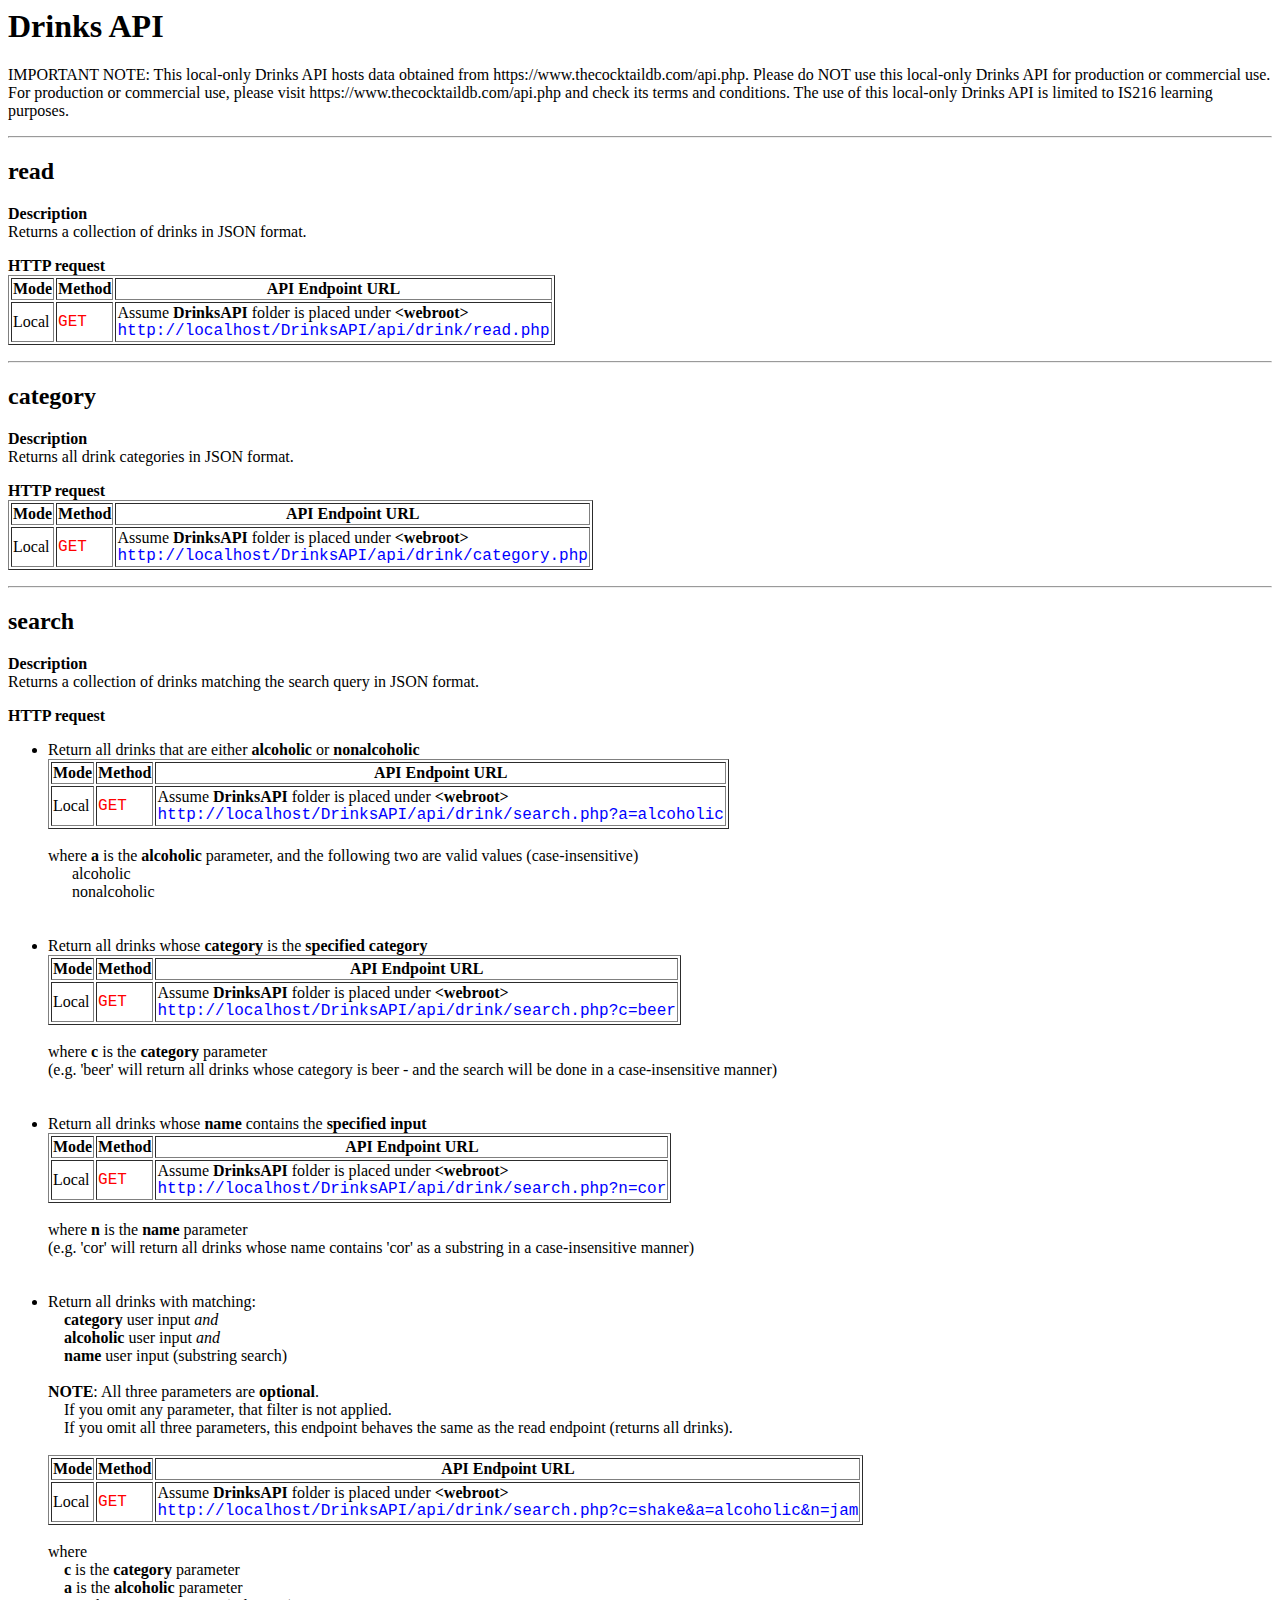
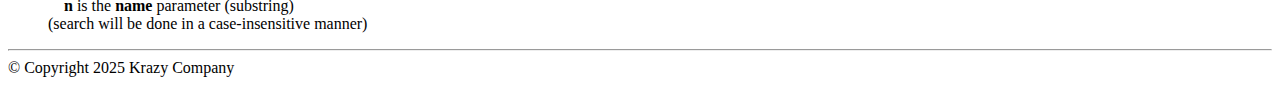
<file: DrinksAPI/index.html>
<html>
<head>
    <title>Drinks API</title>
</head>
<body>

    <h1>Drinks API</h1>
    <p>
        IMPORTANT NOTE: This local-only Drinks API hosts data obtained from https://www.thecocktaildb.com/api.php. Please do NOT use this local-only Drinks API for production or commercial use. For production or commercial use, please visit https://www.thecocktaildb.com/api.php and check its terms and conditions. The use of this local-only Drinks API is limited to IS216 learning purposes.
    </p>
    
    
    
    <hr>
    
    
    <h2>read</h2>
    <p>
        <b>Description</b>
        <br>
        Returns a collection of drinks in JSON format.
    </p>
    <p>
        <b>HTTP request</b>
        <br>
        <table border='1'>
            <tr>
                <th>Mode</th>
                <th>Method</th>
                <th>API Endpoint URL</th>
            </tr>

            <tr>
                <td>Local</td>
                <td><font color="red" face="courier">GET</font></td>
                <td>
                    Assume <b>DrinksAPI</b> folder is placed under <b>&#60;webroot&#62;</b>
                    <br>
                    <font color="blue" face="courier">
                        http://localhost/DrinksAPI/api/drink/read.php
                    </font>
                </td>
            </tr>
        </table>
    </p>



    <hr>



    <h2>category</h2>
    <p>
        <b>Description</b>
        <br>
        Returns all drink categories in JSON format.
    </p>
    <p>
        <b>HTTP request</b>
        <br>
        <table border='1'>
            <tr>
                <th>Mode</th>
                <th>Method</th>
                <th>API Endpoint URL</th>
            </tr>

            <tr>
                <td>Local</td>
                <td><font color="red" face="courier">GET</font></td>
                <td>
                    Assume <b>DrinksAPI</b> folder is placed under <b>&#60;webroot&#62;</b>
                    <br>
                    <font color="blue" face="courier">
                        http://localhost/DrinksAPI/api/drink/category.php
                    </font>
                </td>
            </tr>
        </table>
    </p>



    <hr>

    

    <h2>search</h2>
    <p>
        <b>Description</b>
        <br>
        Returns a collection of drinks matching the search query in JSON format.
    </p>
    <p>
        <b>HTTP request</b>

        <ul>

            <li>
                Return all drinks that are either <b>alcoholic</b> or <b>nonalcoholic</b>
                <br>

                <table border='1'>
                    <tr>
                        <th>Mode</th>
                        <th>Method</th>
                        <th>API Endpoint URL</th>
                    </tr>
        
                    <tr>
                        <td>Local</td>
                        <td><font color="red" face="courier">GET</font></td>
                        <td>
                            Assume <b>DrinksAPI</b> folder is placed under <b>&#60;webroot&#62;</b>
                            <br>
                            <font color="blue" face="courier">
                                http://localhost/DrinksAPI/api/drink/search.php?a=alcoholic
                            </font>
                        </td>
                    </tr>
                </table>
                
                <br>
                where <b>a</b> is the <b>alcoholic</b> parameter, and the following two are valid values (case-insensitive)<br>
                &nbsp;&nbsp;&nbsp;&nbsp;&nbsp; alcoholic<br>
                &nbsp;&nbsp;&nbsp;&nbsp;&nbsp; nonalcoholic
            </li>

            <br><br>

            <li>
                Return all drinks whose <b>category</b> is the <b>specified category</b>

                <br>
                <table border='1'>
                    <tr>
                        <th>Mode</th>
                        <th>Method</th>
                        <th>API Endpoint URL</th>
                    </tr>
        
                    <tr>
                        <td>Local</td>
                        <td><font color="red" face="courier">GET</font></td>
                        <td>
                            Assume <b>DrinksAPI</b> folder is placed under <b>&#60;webroot&#62;</b>
                            <br>
                            <font color="blue" face="courier">
                                http://localhost/DrinksAPI/api/drink/search.php?c=beer
                            </font>
                        </td>
                    </tr>
                </table>

                <br>
                where <b>c</b> is the <b>category</b> parameter <br>
                (e.g. 'beer' will return all drinks whose category is beer - and the search will be done in a case-insensitive manner)
            </li>

            <br><br>

            <li>
                Return all drinks whose <b>name</b> contains the <b>specified input</b>

                <br>
                <table border='1'>
                    <tr>
                        <th>Mode</th>
                        <th>Method</th>
                        <th>API Endpoint URL</th>
                    </tr>
        
                    <tr>
                        <td>Local</td>
                        <td><font color="red" face="courier">GET</font></td>
                        <td>
                            Assume <b>DrinksAPI</b> folder is placed under <b>&#60;webroot&#62;</b>
                            <br>
                            <font color="blue" face="courier">
                                http://localhost/DrinksAPI/api/drink/search.php?n=cor
                            </font>
                        </td>
                    </tr>
                </table>

                <br>
                where <b>n</b> is the <b>name</b> parameter <br>
                (e.g. 'cor' will return all drinks whose name contains 'cor' as a substring in a case-insensitive manner)
            </li>

            <br><br>

            <li>
                Return all drinks with matching: <br>
                &nbsp;&nbsp;&nbsp;&nbsp;<b>category</b> user input <i>and</i> <br>
                &nbsp;&nbsp;&nbsp;&nbsp;<b>alcoholic</b> user input <i>and</i> <br>
                &nbsp;&nbsp;&nbsp;&nbsp;<b>name</b> user input (substring search) <br>

                <br>

                <b>NOTE</b>: All three parameters are <b>optional</b>.<br>
                &nbsp;&nbsp;&nbsp;&nbsp;If you omit any parameter, that filter is not applied. <br>
                &nbsp;&nbsp;&nbsp;&nbsp;If you omit all three parameters, this endpoint behaves the same as the read endpoint (returns all drinks). <br>

                <br>

                <table border='1'>
                    <tr>
                        <th>Mode</th>
                        <th>Method</th>
                        <th>API Endpoint URL</th>
                    </tr>
        
                    <tr>
                        <td>Local</td>
                        <td><font color="red" face="courier">GET</font></td>
                        <td>
                            Assume <b>DrinksAPI</b> folder is placed under <b>&#60;webroot&#62;</b>
                            <br>
                            <font color="blue" face="courier">
                                http://localhost/DrinksAPI/api/drink/search.php?c=shake&a=alcoholic&n=jam
                            </font>
                        </td>
                    </tr>
                </table>

                <br>
                where <br>
                &nbsp;&nbsp;&nbsp;&nbsp;<b>c</b> is the <b>category</b> parameter <br>
                &nbsp;&nbsp;&nbsp;&nbsp;<b>a</b> is the <b>alcoholic</b> parameter <br>
                &nbsp;&nbsp;&nbsp;&nbsp;<b>n</b> is the <b>name</b> parameter (substring) <br>
                (search will be done in a case-insensitive manner)
            </li>

        </ul>
    </p>
    
    <hr>
    
    <footer>&copy; Copyright 2025 Krazy Company</footer>
</body>
</html>
</file>
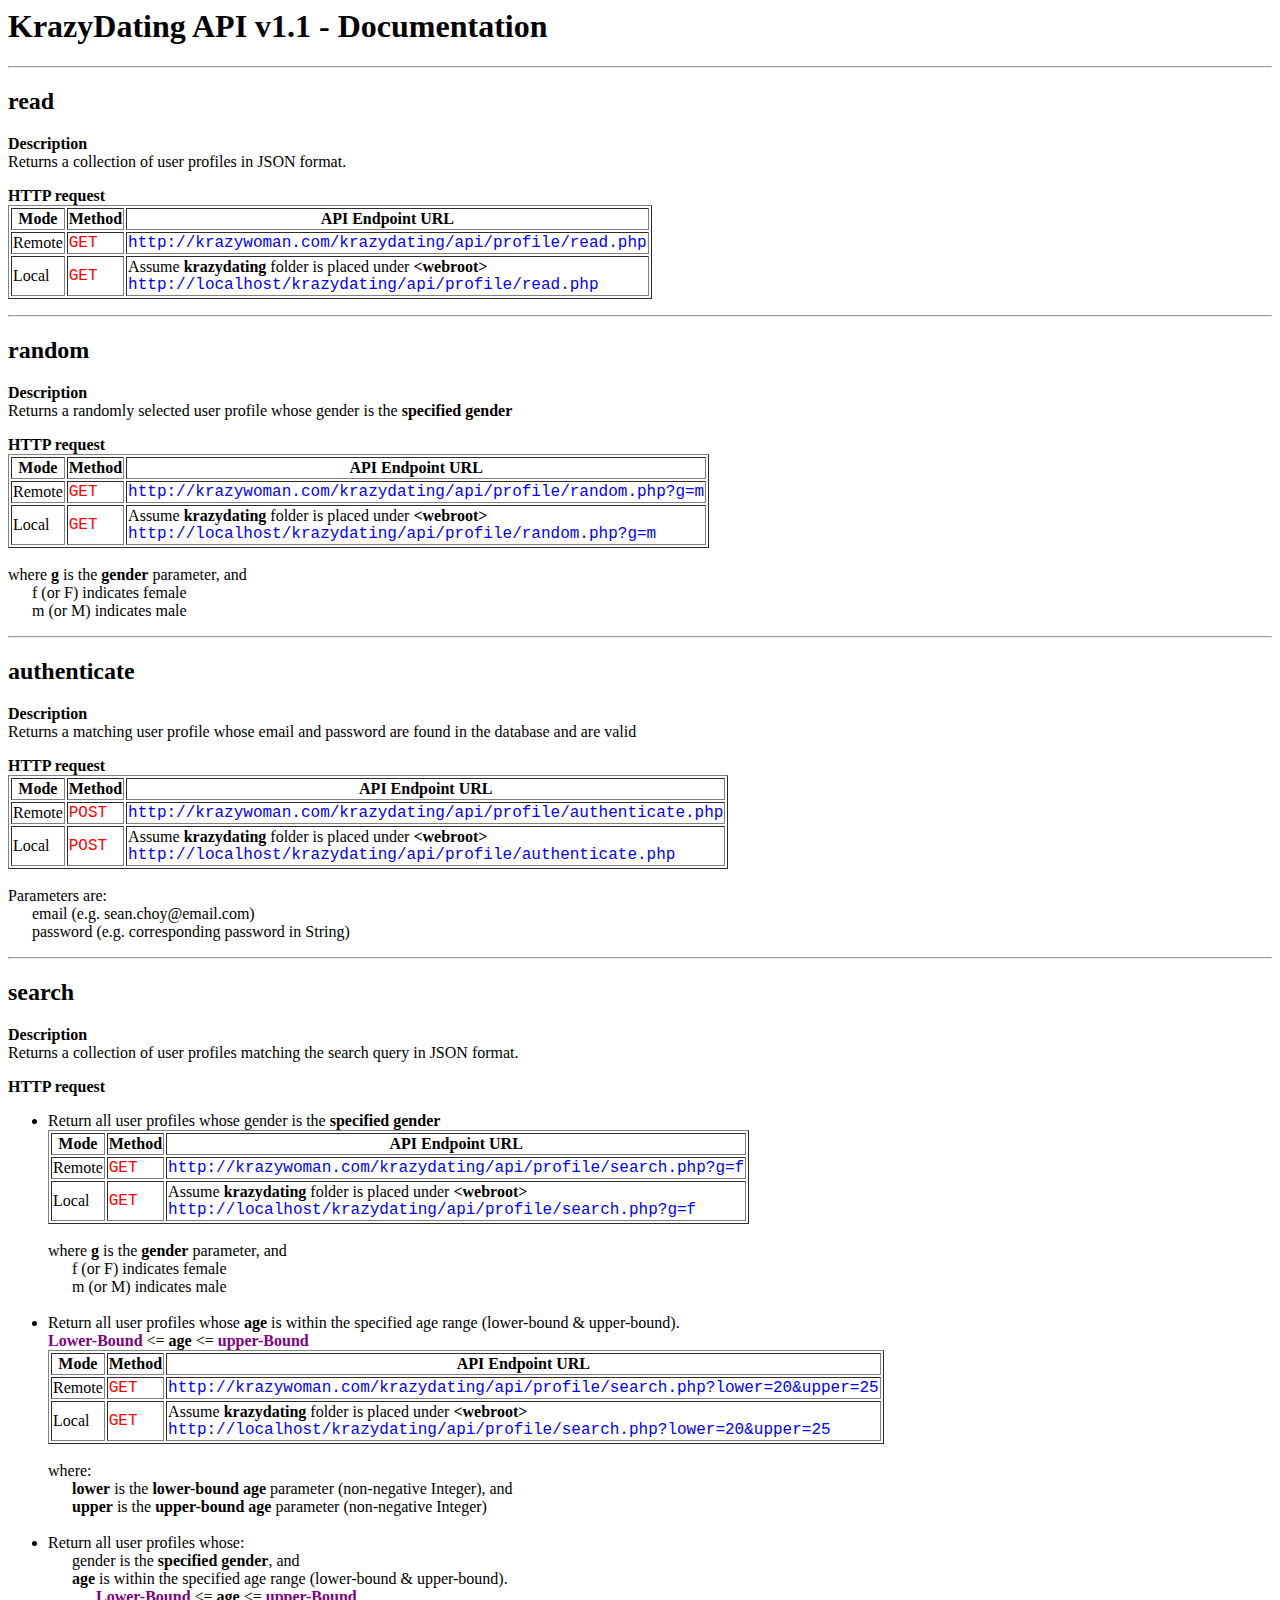
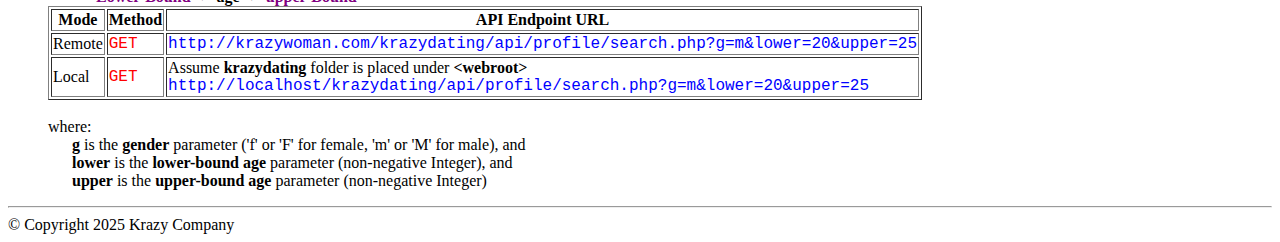
<file: krazydating/index.html>
<html>
<head>
    <title>KrazyDating API Documentation</title>
</head>
<body>

    <h1>KrazyDating API v1.1 - Documentation</h1>
    
    <hr>
    
    
    <h2>read</h2>
    <p>
        <b>Description</b>
        <br>
        Returns a collection of user profiles in JSON format.
    </p>
    <p>
        <b>HTTP request</b>
        <br>
        <table border='1'>
            <tr>
                <th>Mode</th>
                <th>Method</th>
                <th>API Endpoint URL</th>
            </tr>

            <tr>
                <td>Remote</td>
                <td><font color="red" face="courier">GET</font></td>
                <td>
                    <font color="blue" face="courier">
                        http://krazywoman.com/krazydating/api/profile/read.php
                    </font>
                </td>
            </tr>

            <tr>
                <td>Local</td>
                <td><font color="red" face="courier">GET</font></td>
                <td>
                    Assume <b>krazydating</b> folder is placed under <b>&#60;webroot&#62;</b>
                    <br>
                    <font color="blue" face="courier">
                        http://localhost/krazydating/api/profile/read.php
                    </font>
                </td>
            </tr>
        </table>
    </p>


    
    <hr>


    <h2>random</h2>
    <p>
        <b>Description</b>
        <br>
        Returns a randomly selected user profile whose gender is the <b>specified gender</b>
    </p>
    <p>
        <b>HTTP request</b>
        <br>

        <table border='1'>
            <tr>
                <th>Mode</th>
                <th>Method</th>
                <th>API Endpoint URL</th>
            </tr>

            <tr>
                <td>Remote</td>
                <td><font color="red" face="courier">GET</font></td>
                <td>
                    <font color="blue" face="courier">
                        http://krazywoman.com/krazydating/api/profile/random.php?g=m
                    </font>
                </td>
            </tr>

            <tr>
                <td>Local</td>
                <td><font color="red" face="courier">GET</font></td>
                <td>
                    Assume <b>krazydating</b> folder is placed under <b>&#60;webroot&#62;</b>
                    <br>
                    <font color="blue" face="courier">
                        http://localhost/krazydating/api/profile/random.php?g=m
                    </font>
                </td>
            </tr>
        </table>

        <br>
        where <b>g</b> is the <b>gender</b> parameter, and<br>
        &nbsp;&nbsp;&nbsp;&nbsp;&nbsp; f (or F) indicates female<br>
        &nbsp;&nbsp;&nbsp;&nbsp;&nbsp; m (or M) indicates male
    </p>


    <hr>


    <h2>authenticate</h2>
    <p>
        <b>Description</b>
        <br>
        Returns a matching user profile whose email and password are found in the database and are valid
    </p>
    <p>
        <b>HTTP request</b>
        <br>

        <table border='1'>
            <tr>
                <th>Mode</th>
                <th>Method</th>
                <th>API Endpoint URL</th>
            </tr>

            <tr>
                <td>Remote</td>
                <td><font color="red" face="courier">POST</font></td>
                <td>
                    <font color="blue" face="courier">
                        http://krazywoman.com/krazydating/api/profile/authenticate.php
                    </font>
                </td>
            </tr>

            <tr>
                <td>Local</td>
                <td><font color="red" face="courier">POST</font></td>
                <td>
                    Assume <b>krazydating</b> folder is placed under <b>&#60;webroot&#62;</b>
                    <br>
                    <font color="blue" face="courier">
                        http://localhost/krazydating/api/profile/authenticate.php
                    </font>
                </td>
            </tr>
        </table>

        <br>
        Parameters are:<br>
        &nbsp;&nbsp;&nbsp;&nbsp;&nbsp; email (e.g. sean.choy@email.com)<br>
        &nbsp;&nbsp;&nbsp;&nbsp;&nbsp; password (e.g. corresponding password in String)
    </p>
    
    

    <hr>

    
    <h2>search</h2>
    <p>
        <b>Description</b>
        <br>
        Returns a collection of user profiles matching the search query in JSON format.
    </p>
    <p>
        <b>HTTP request</b>

        <ul>

            <li>
                Return all user profiles whose gender is the <b>specified gender</b>
                <br>

                <table border='1'>
                    <tr>
                        <th>Mode</th>
                        <th>Method</th>
                        <th>API Endpoint URL</th>
                    </tr>
        
                    <tr>
                        <td>Remote</td>
                        <td><font color="red" face="courier">GET</font></td>
                        <td>
                            <font color="blue" face="courier">
                                http://krazywoman.com/krazydating/api/profile/search.php?g=f
                            </font>
                        </td>
                    </tr>
        
                    <tr>
                        <td>Local</td>
                        <td><font color="red" face="courier">GET</font></td>
                        <td>
                            Assume <b>krazydating</b> folder is placed under <b>&#60;webroot&#62;</b>
                            <br>
                            <font color="blue" face="courier">
                                http://localhost/krazydating/api/profile/search.php?g=f
                            </font>
                        </td>
                    </tr>
                </table>
                
                <br>
                where <b>g</b> is the <b>gender</b> parameter, and<br>
                &nbsp;&nbsp;&nbsp;&nbsp;&nbsp; f (or F) indicates female<br>
                &nbsp;&nbsp;&nbsp;&nbsp;&nbsp; m (or M) indicates male
            </li>

            <br>

            <li>
                Return all user profiles whose <b>age</b> is within the specified age range (lower-bound & upper-bound).
                <br>
                <font color="purple"><b>Lower-Bound</b></font> <= <b>age</b> <= <font color="purple"><b>upper-Bound</b></font>

                <br>
                <table border='1'>
                    <tr>
                        <th>Mode</th>
                        <th>Method</th>
                        <th>API Endpoint URL</th>
                    </tr>
        
                    <tr>
                        <td>Remote</td>
                        <td><font color="red" face="courier">GET</font></td>
                        <td>
                            <font color="blue" face="courier">
                                http://krazywoman.com/krazydating/api/profile/search.php?lower=20&upper=25
                            </font>
                        </td>
                    </tr>
        
                    <tr>
                        <td>Local</td>
                        <td><font color="red" face="courier">GET</font></td>
                        <td>
                            Assume <b>krazydating</b> folder is placed under <b>&#60;webroot&#62;</b>
                            <br>
                            <font color="blue" face="courier">
                                http://localhost/krazydating/api/profile/search.php?lower=20&upper=25
                            </font>
                        </td>
                    </tr>
                </table>

                <br>
                where:<br>
                &nbsp;&nbsp;&nbsp;&nbsp;&nbsp; <b>lower</b> is the <b>lower-bound age</b> parameter (non-negative Integer), and<br>
                &nbsp;&nbsp;&nbsp;&nbsp;&nbsp; <b>upper</b> is the <b>upper-bound age</b> parameter (non-negative Integer)
            </li>

            <br>

            <li>
                Return all user profiles whose:
                <br>
                &nbsp;&nbsp;&nbsp;&nbsp;&nbsp; gender is the <b>specified gender</b>, and <br>
                &nbsp;&nbsp;&nbsp;&nbsp;&nbsp; <b>age</b> is within the specified age range (lower-bound & upper-bound).
                <br>
                &nbsp;&nbsp;&nbsp;&nbsp;&nbsp; &nbsp;&nbsp;&nbsp;&nbsp;&nbsp; <font color="purple"><b>Lower-Bound</b></font> <= <b>age</b> <= <font color="purple"><b>upper-Bound</b></font>

                <br>

                <table border='1'>
                    <tr>
                        <th>Mode</th>
                        <th>Method</th>
                        <th>API Endpoint URL</th>
                    </tr>
        
                    <tr>
                        <td>Remote</td>
                        <td><font color="red" face="courier">GET</font></td>
                        <td>
                            <font color="blue" face="courier">
                                http://krazywoman.com/krazydating/api/profile/search.php?g=m&lower=20&upper=25
                            </font>
                        </td>
                    </tr>
        
                    <tr>
                        <td>Local</td>
                        <td><font color="red" face="courier">GET</font></td>
                        <td>
                            Assume <b>krazydating</b> folder is placed under <b>&#60;webroot&#62;</b>
                            <br>
                            <font color="blue" face="courier">
                                http://localhost/krazydating/api/profile/search.php?g=m&lower=20&upper=25
                            </font>
                        </td>
                    </tr>
                </table>

                <br>
                where:<br>
                &nbsp;&nbsp;&nbsp;&nbsp;&nbsp; <b>g</b> is the <b>gender</b> parameter ('f' or 'F' for female, 'm' or 'M' for male), and<br>
                &nbsp;&nbsp;&nbsp;&nbsp;&nbsp; <b>lower</b> is the <b>lower-bound age</b> parameter (non-negative Integer), and<br>
                &nbsp;&nbsp;&nbsp;&nbsp;&nbsp; <b>upper</b> is the <b>upper-bound age</b> parameter (non-negative Integer)
            </li>

        </ul>
    </p>
    
    <hr>
    
    <footer>&copy; Copyright 2025 Krazy Company</footer>
</body>
</html>
</file>
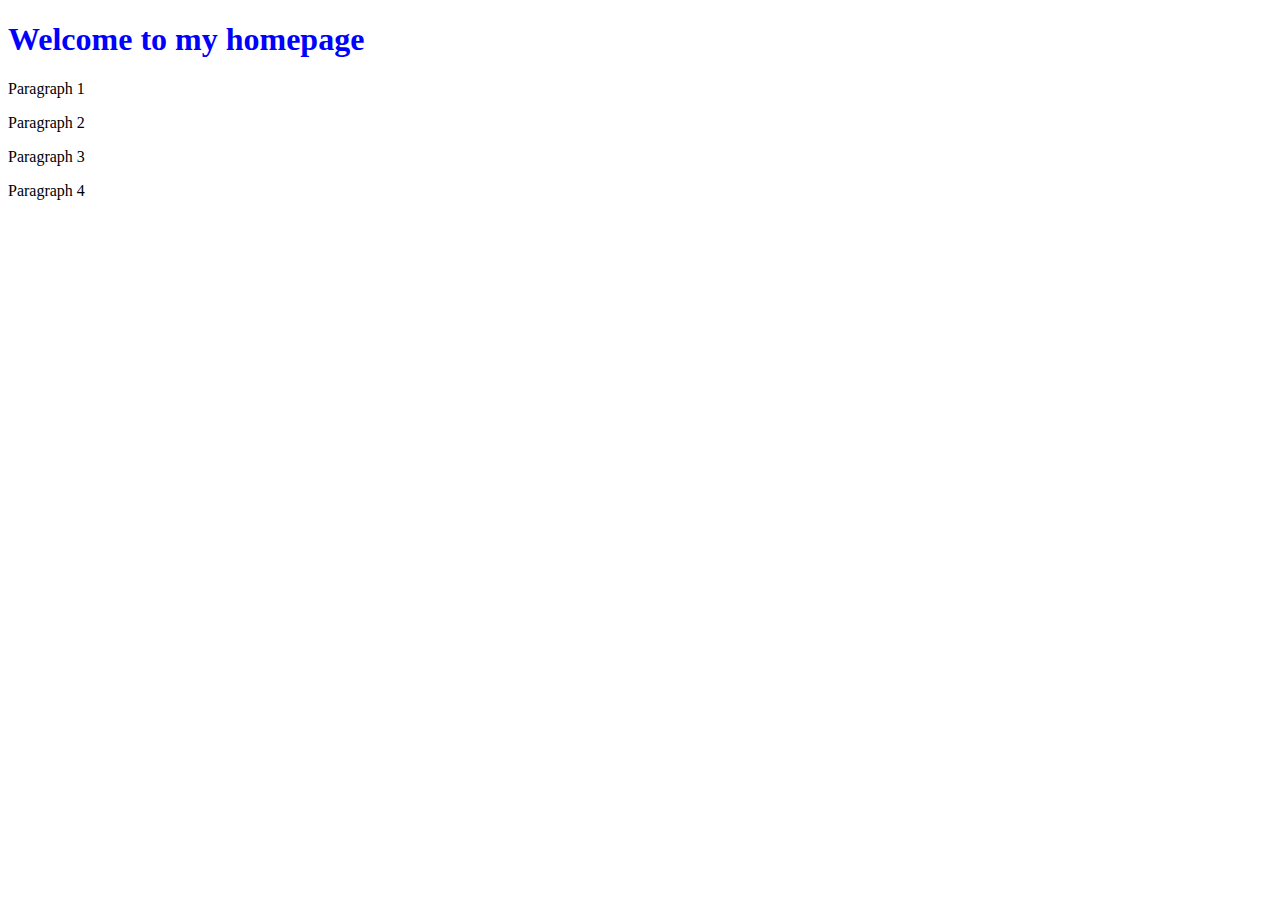
<file: Week4/home.html>
<!DOCTYPE html>
<html lang="en">
<head>
    <meta charset="UTF-8">
    <title>My Homepage</title>
</head>
<body>

    <h1 id="greeting"><span style="color:blue">Welcome to my homepage</span></h1>

    <p>Paragraph 1</p>
    <p>Paragraph 2</p>
    <div>
        <p>Paragraph 3</p>
    </div>
    <div>
        <p>Paragraph 4</p>
    </div>
    <script src="home.js"></script>

</body>
</html>
</file>
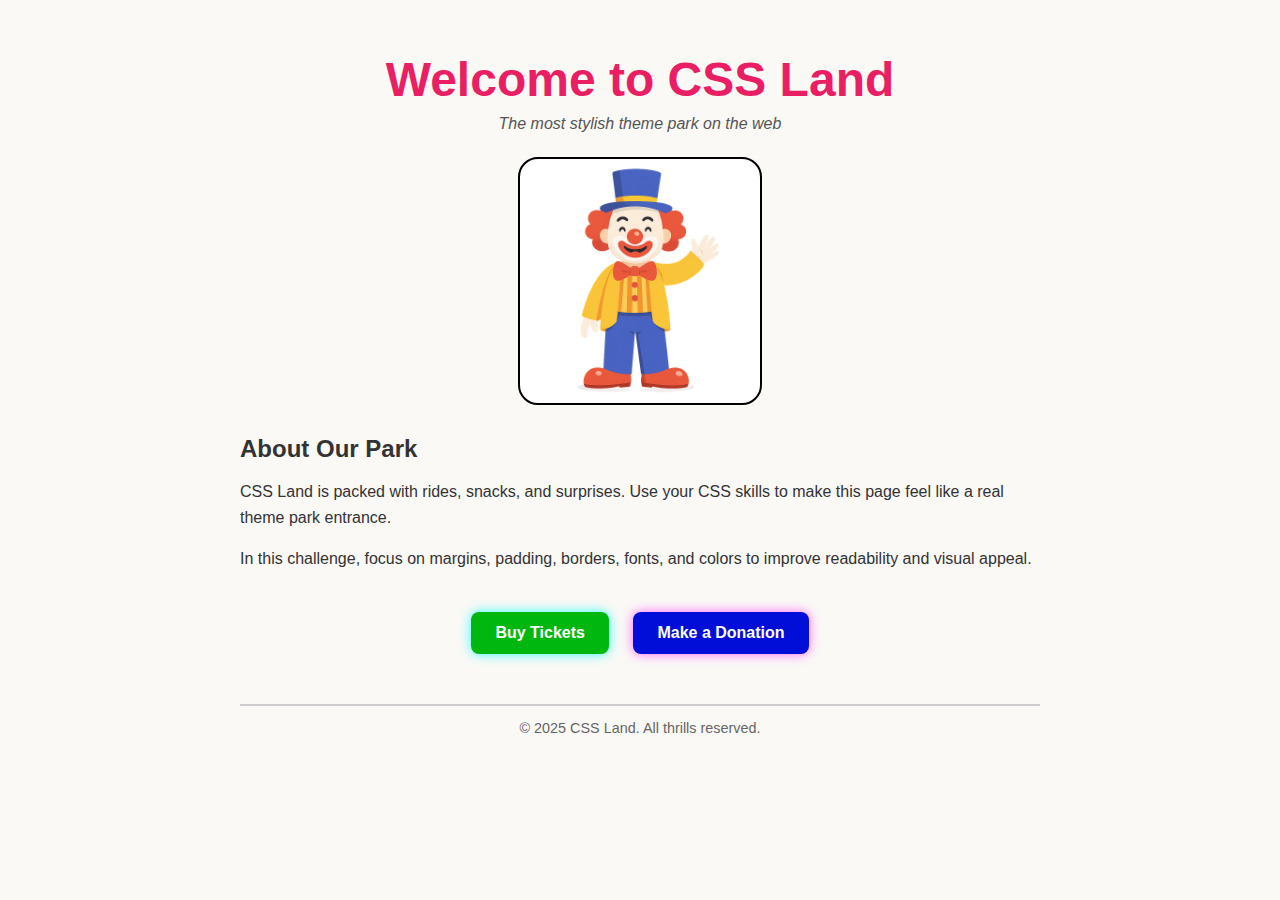
<file: Week2/Challenge1/home.html>
<!DOCTYPE html>
<html lang="en">
<head>
    <meta charset="UTF-8" />
    <meta name="viewport" content="width=device-width, initial-scale=1.0"/>
    <title>Challenge 1 - CSS Land - Welcome</title>
    <link rel="stylesheet" href="styles.css"/>
</head>
<body>

    <!-- DO NOT MODIFY HTML
         YOU MAY ONLY EDIT styles.css
    -->

    <div class="container">

        <header class="site-header">
            <h1>Welcome to <span class="park-name">CSS Land</span></h1>
            <p class="tagline">The most stylish theme park on the web</p>
        </header>

        <main>
            <section class="hero">
                <div class="mascot-placeholder" aria-label="Mascot placeholder" role="img">
                    <img id="mascot-image" src="mascot.png">
                </div>
            </section>

            <section class="about">
                <h2>About Our Park</h2>
                <p>CSS Land is packed with rides, snacks, and surprises. Use your CSS skills to make this
                    page feel like a real theme park entrance.
                </p>
                <p>In this challenge, focus on margins, padding, borders, fonts, and colors to improve
                    readability and visual appeal.
                </p>
            </section>

            <section class="actions">
                <button class="buy-tickets">Buy Tickets</button>
                <button class="make-donation">Make a Donation</button>
            </section>
        </main>

        <footer class="site-footer">
            <p>© 2025 CSS Land. All thrills reserved.</p>
        </footer>

    </div>

</body>
</html>
</file>
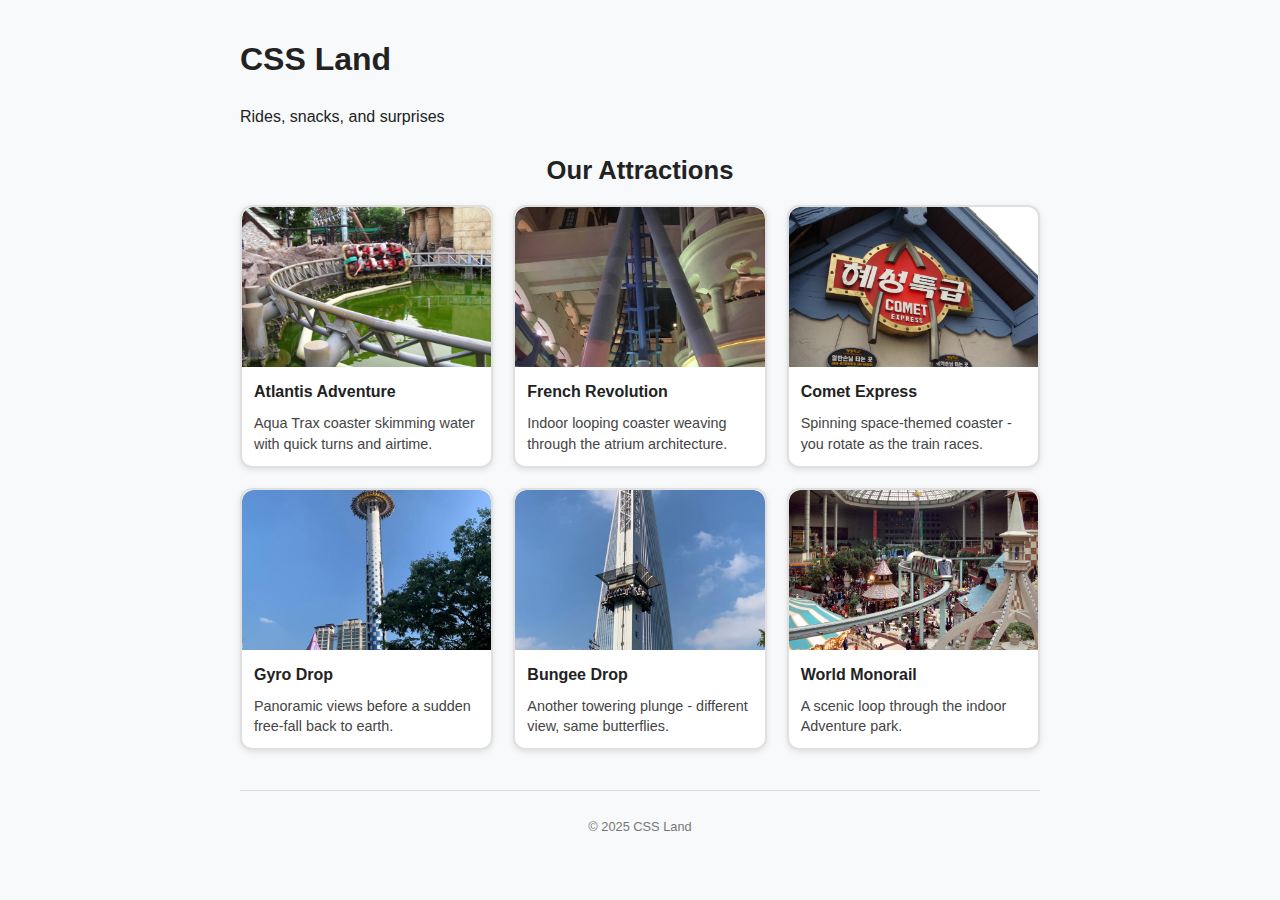
<file: Week2/Challenge2/home.html>
<!DOCTYPE html>
<html lang="en">
<head>
    <meta charset="UTF-8" />
    <meta name="viewport" content="width=device-width, initial-scale=1.0"/>
    <title>Challenge 2 - CSS Land - Attractions Gallery</title>
    <link rel="stylesheet" href="styles.css"/>
</head>
<body>

    <!-- DO NOT MODIFY home.html -->
    <!-- Add all styling in styles.css -->

    <div class="container">
        <header class="site-header">
            <h1>CSS Land</h1>
            <p class="tagline">Rides, snacks, and surprises</p>
        </header>

        <main>
            <section class="attractions">
                <h2>Our Attractions</h2>

                <div class="cards">
                    <article class="card">
                        <img src="images/atlantis.jpg" alt="Atlantis Adventure at Lotte World">
                        <h3>Atlantis Adventure</h3>
                        <p class="blurb">Aqua Trax coaster skimming water with quick turns and airtime.</p>
                    </article>

                    <article class="card">
                        <img src="images/french.jpg" alt="French Revolution indoor coaster">
                        <h3>French Revolution</h3>
                        <p class="blurb">Indoor looping coaster weaving through the atrium architecture.</p>
                    </article>

                    <article class="card">
                        <img src="images/comet.jpg" alt="Comet Express at Lotte World">
                        <h3>Comet Express</h3>
                        <p class="blurb">Spinning space-themed coaster - you rotate as the train races.</p>
                    </article>

                    <article class="card">
                        <img src="images/gyro.jpg" alt="Gyro Drop tower ride at Lotte World">
                        <h3>Gyro Drop</h3>
                        <p class="blurb">Panoramic views before a sudden free-fall back to earth.</p>
                    </article>

                    <article class="card">
                        <img src="images/bungee.jpg" alt="Bungee Drop at Lotte World">
                        <h3>Bungee Drop</h3>
                        <p class="blurb">Another towering plunge - different view, same butterflies.</p>
                    </article>

                    <article class="card">
                        <img src="images/monorail.jpg" alt="World Monorail at Lotte World Adventure">
                        <h3>World Monorail</h3>
                        <p class="blurb">A scenic loop through the indoor Adventure park.</p>
                    </article>
                </div>
            </section>
        </main>

        <footer class="site-footer">
            <p>© 2025 CSS Land</p>
        </footer>
    </div>

</body>
</html>
</file>
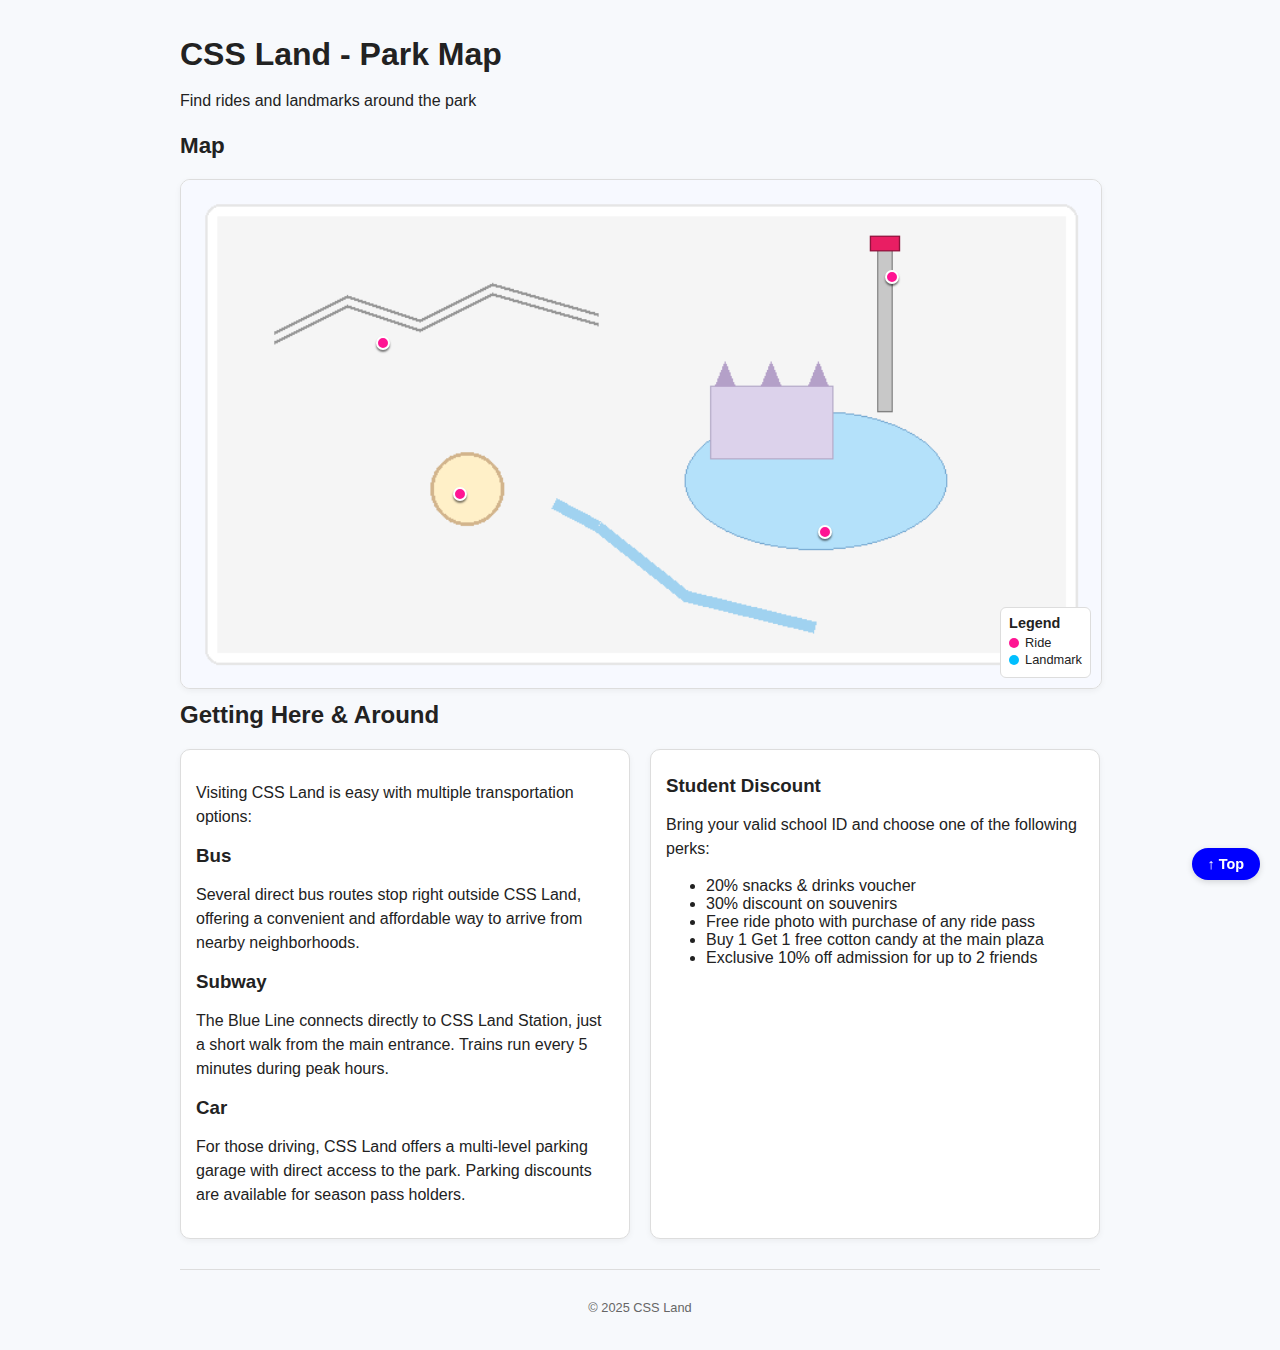
<file: Week2/Challenge3/home.html>
<!DOCTYPE html>
<html lang="en">
<head>
    <meta charset="UTF-8" />
    <meta name="viewport" content="width=device-width, initial-scale=1.0"/>
    <title>Challenge 3 - CSS Land - Park Map</title>
    <link rel="stylesheet" href="styles.css"/>
</head>
<body id="top">
    <!-- DO NOT MODIFY home.html -->
    <!-- Add all your styles in styles.css -->

    <div class="container">
        <header class="site-header">
            <h1>CSS Land - Park Map</h1>
            <p class="tagline">Find rides and landmarks around the park</p>
        </header>

        <main>
            <section class="map-section">
                <h2>Map</h2>

                <!-- Map wrapper: make this the positioning context -->
                <div class="map-wrapper">
                    <!-- Map image -->
                    <img class="park-map" src="map.png" alt="CSS Land Park Map">

                    <!-- Attraction markers (place precisely on the map) -->
                    <button class="marker" id="marker-atlantis" aria-label="Atlantis Adventure">
                        <span class="tooltip">Atlantis Adventure</span>
                    </button>

                    <button class="marker" id="marker-gyro" aria-label="Gyro Drop">
                        <span class="tooltip">Gyro Drop</span>
                    </button>

                    <button class="marker" id="marker-carousel" aria-label="Carousel Dreams">
                        <span class="tooltip">Carousel Dreams</span>
                    </button>

                    <button class="marker" id="marker-river" aria-label="River Rapids">
                        <span class="tooltip">River Rapids</span>
                    </button>

                    <!-- Legend box pinned to map corner -->
                    <aside class="legend">
                        <h3>Legend</h3>
                        <ul>
                            <li><span class="dot ride"></span> Ride</li>
                            <li><span class="dot landmark"></span> Landmark</li>
                        </ul>
                    </aside>
                </div>
            </section>

            <section class="transport">
                <h2>Getting Here & Around</h2>
                <div class="transport-columns">
                    <!-- Left column: Transportation info -->
                    <div class="transport-info">
                        <p>Visiting CSS Land is easy with multiple transportation options:</p>

                        <h3>Bus</h3>
                        <p>Several direct bus routes stop right outside CSS Land, offering a convenient and affordable way to arrive from nearby neighborhoods.</p>

                        <h3>Subway</h3>
                        <p>The Blue Line connects directly to CSS Land Station, just a short walk from the main entrance. Trains run every 5 minutes during peak hours.</p>

                        <h3>Car</h3>
                        <p>For those driving, CSS Land offers a multi-level parking garage with direct access to the park. Parking discounts are available for season pass holders.</p>
                    </div>

                    <!-- Right column: Student discount info -->
                    <div class="transport-discounts">
                        <h3>Student Discount</h3>
                        <p>Bring your valid school ID and choose one of the following perks:</p>
                        <ul>
                            <li>20% snacks & drinks voucher</li>
                            <li>30% discount on souvenirs</li>
                            <li>Free ride photo with purchase of any ride pass</li>
                            <li>Buy 1 Get 1 free cotton candy at the main plaza</li>
                            <li>Exclusive 10% off admission for up to 2 friends</li>
                        </ul>
                    </div>
                </div>
            </section>

        </main>

        <!-- Fixed Back to Top button -->
        <a href="#top" class="back-to-top" aria-label="Back to top">↑ Top</a>

        <footer class="site-footer">
            <p>© 2025 CSS Land</p>
        </footer>
    </div>
</body>
</html>
</file>
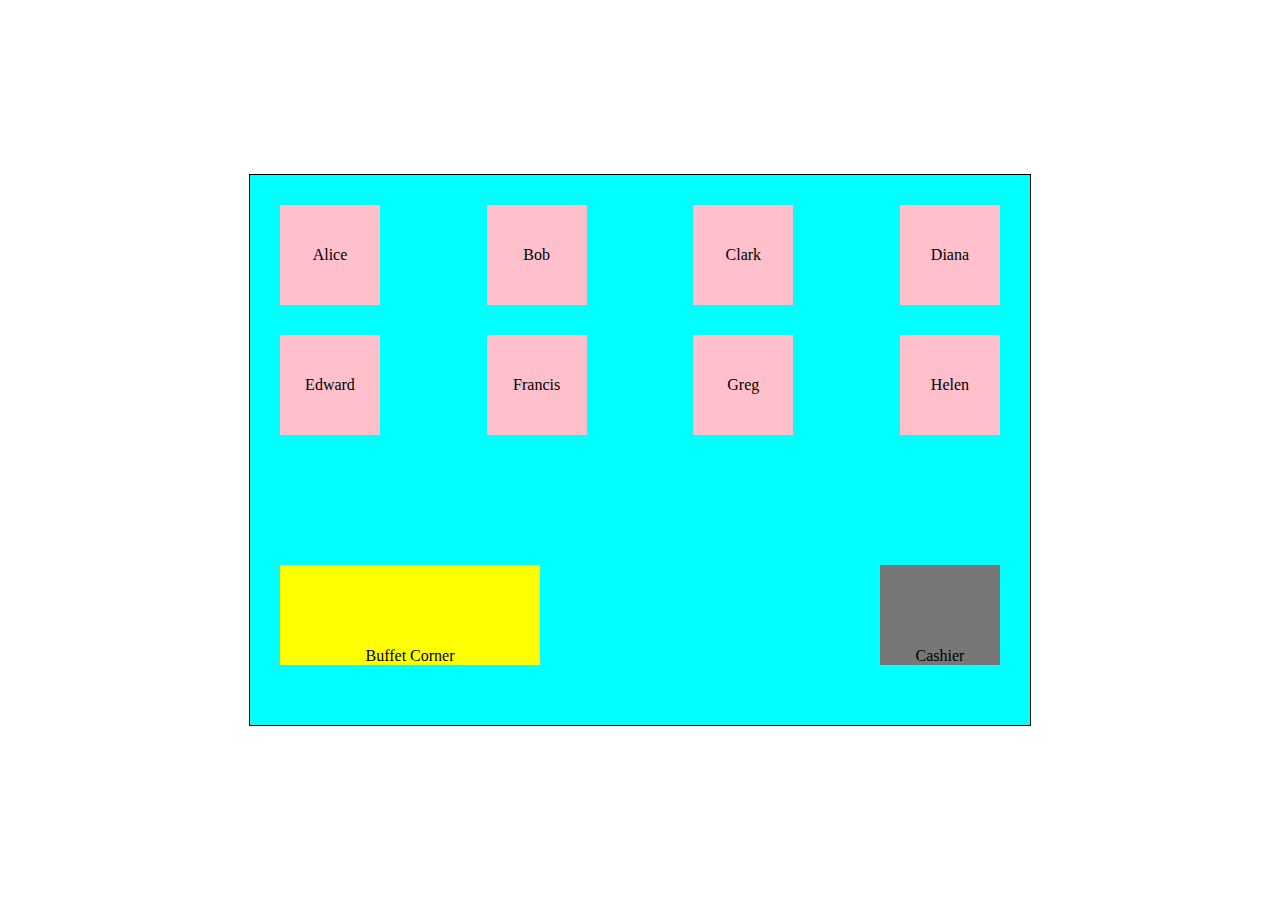
<file: Week3/Challenge0/restaurant.html>
<!DOCTYPE html>
<html lang="en">
<head>
    <title>Restaurant</title>

    <!-- DO NOT REMOVE THE BELOW LINE -->
    <link rel="stylesheet" href="restaurant.css">
</head>
<body>


    <!-- [START] floor
            DO NOT REMOVE THIS ELEMENT
            YOU MAY ADD MORE CODE
    -->
    <div id="floor">


        <!-- Row 1 -->
        <div class="row">
        
            <div class="dining-table">
                Alice
            </div>

            <div class="dining-table">
                Bob
            </div>

            <div class="dining-table">
                Clark
            </div>

            <div class="dining-table">
                Diana
            </div>
        
        </div>


        <!-- Row 2 -->
        <div class="row">
        
            <div class="dining-table">
                Edward
            </div>

            <div class="dining-table">
                Francis
            </div>

            <div class="dining-table">
                Greg
            </div>

            <div class="dining-table">
                Helen
            </div>
        
        </div>


        <!-- Row 3 -->
        <div class="row">
        
            <div class="buffet-corner">
                Buffet Corner
            </div>

            <div class="cashier-table">
                Cashier
            </div>
        
        </div>
        


    </div><!-- [END] floor -->
    

    
</body>
</html>
</file>
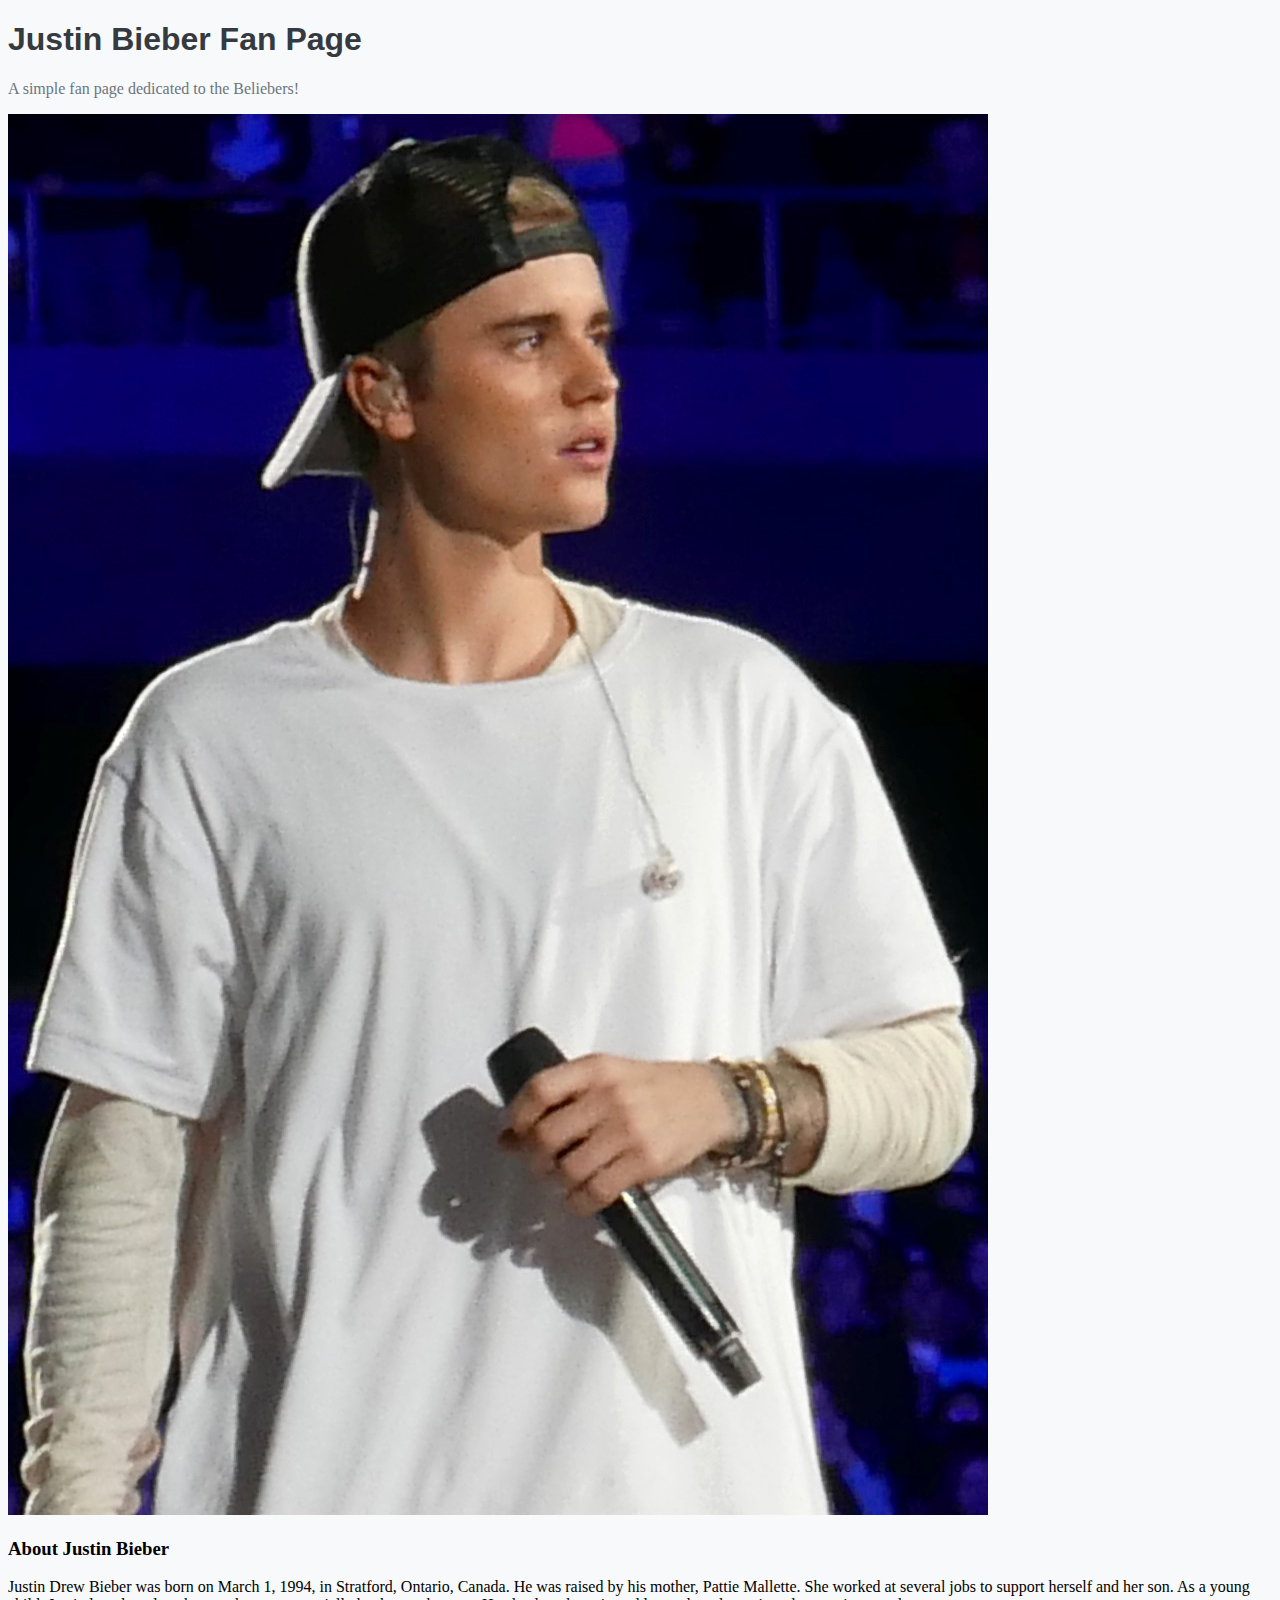
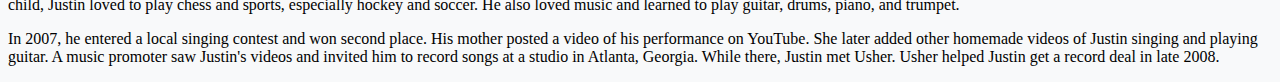
<file: Week3/Challenge1/justin.html>
<!DOCTYPE html>
<html lang="en">
<head>
    <meta charset="UTF-8">
    <meta name="viewport" content="width=device-width, initial-scale=1.0">
    <title>Challenge 1 - Justin</title>

    <!-- Bootstrap CSS -->
    <link href="https://cdn.jsdelivr.net/npm/bootstrap@5.3.7/dist/css/bootstrap.min.css" rel="stylesheet" integrity="sha384-LN+7fdVzj6u52u30Kp6M/trliBMCMKTyK833zpbD+pXdCLuTusPj697FH4R/5mcr" crossorigin="anonymous">

    <!-- External CSS -->
    <link rel="stylesheet" href="styles.css">

</head>
<body>

    <div class="container">

        <div class="row">
            <div class="col-12 text-center my-5">
                <h1 class="display-5 mb-2">Justin Bieber Fan Page</h1>
                <p class="lead text-muted">A simple fan page dedicated to the Beliebers!</p>
            </div>
        </div>

        <div class="row">
            <div class="col-12 col-md-5">
                <img
                    src="justin_concert.jpg"
                    alt="Justin Bieber performing in concert"
                    class="img-fluid rounded-3 shadow-sm"
                    />
            </div>
            <div class="col-12 col-md-7">
                <h3 class="fw-bold mb-3">About Justin Bieber</h3>
                <p>
                    Justin Drew Bieber was born on March 1, 1994, in Stratford, Ontario, Canada. He was raised by his mother, Pattie Mallette. She worked at several jobs to support herself and her son. As a young child, Justin loved to play chess and sports, especially hockey and soccer. He also loved music and learned to play guitar, drums, piano, and trumpet.
                </p>
                <p class="mb-0">
                    In 2007, he entered a local singing contest and won second place. His mother posted a video of his performance on YouTube. She later added other homemade videos of Justin singing and playing guitar. A music promoter saw Justin's videos and invited him to record songs at a studio in Atlanta, Georgia. While there, Justin met Usher. Usher helped Justin get a record deal in late 2008.
                </p>
            </div>
        </div>

    </div>

    <!-- Bootstrap JavaScript -->
    <script src="https://cdn.jsdelivr.net/npm/bootstrap@5.3.7/dist/js/bootstrap.bundle.min.js" integrity="sha384-ndDqU0Gzau9qJ1lfW4pNLlhNTkCfHzAVBReH9diLvGRem5+R9g2FzA8ZGN954O5Q" crossorigin="anonymous"></script>

</body>
</html>
</file>
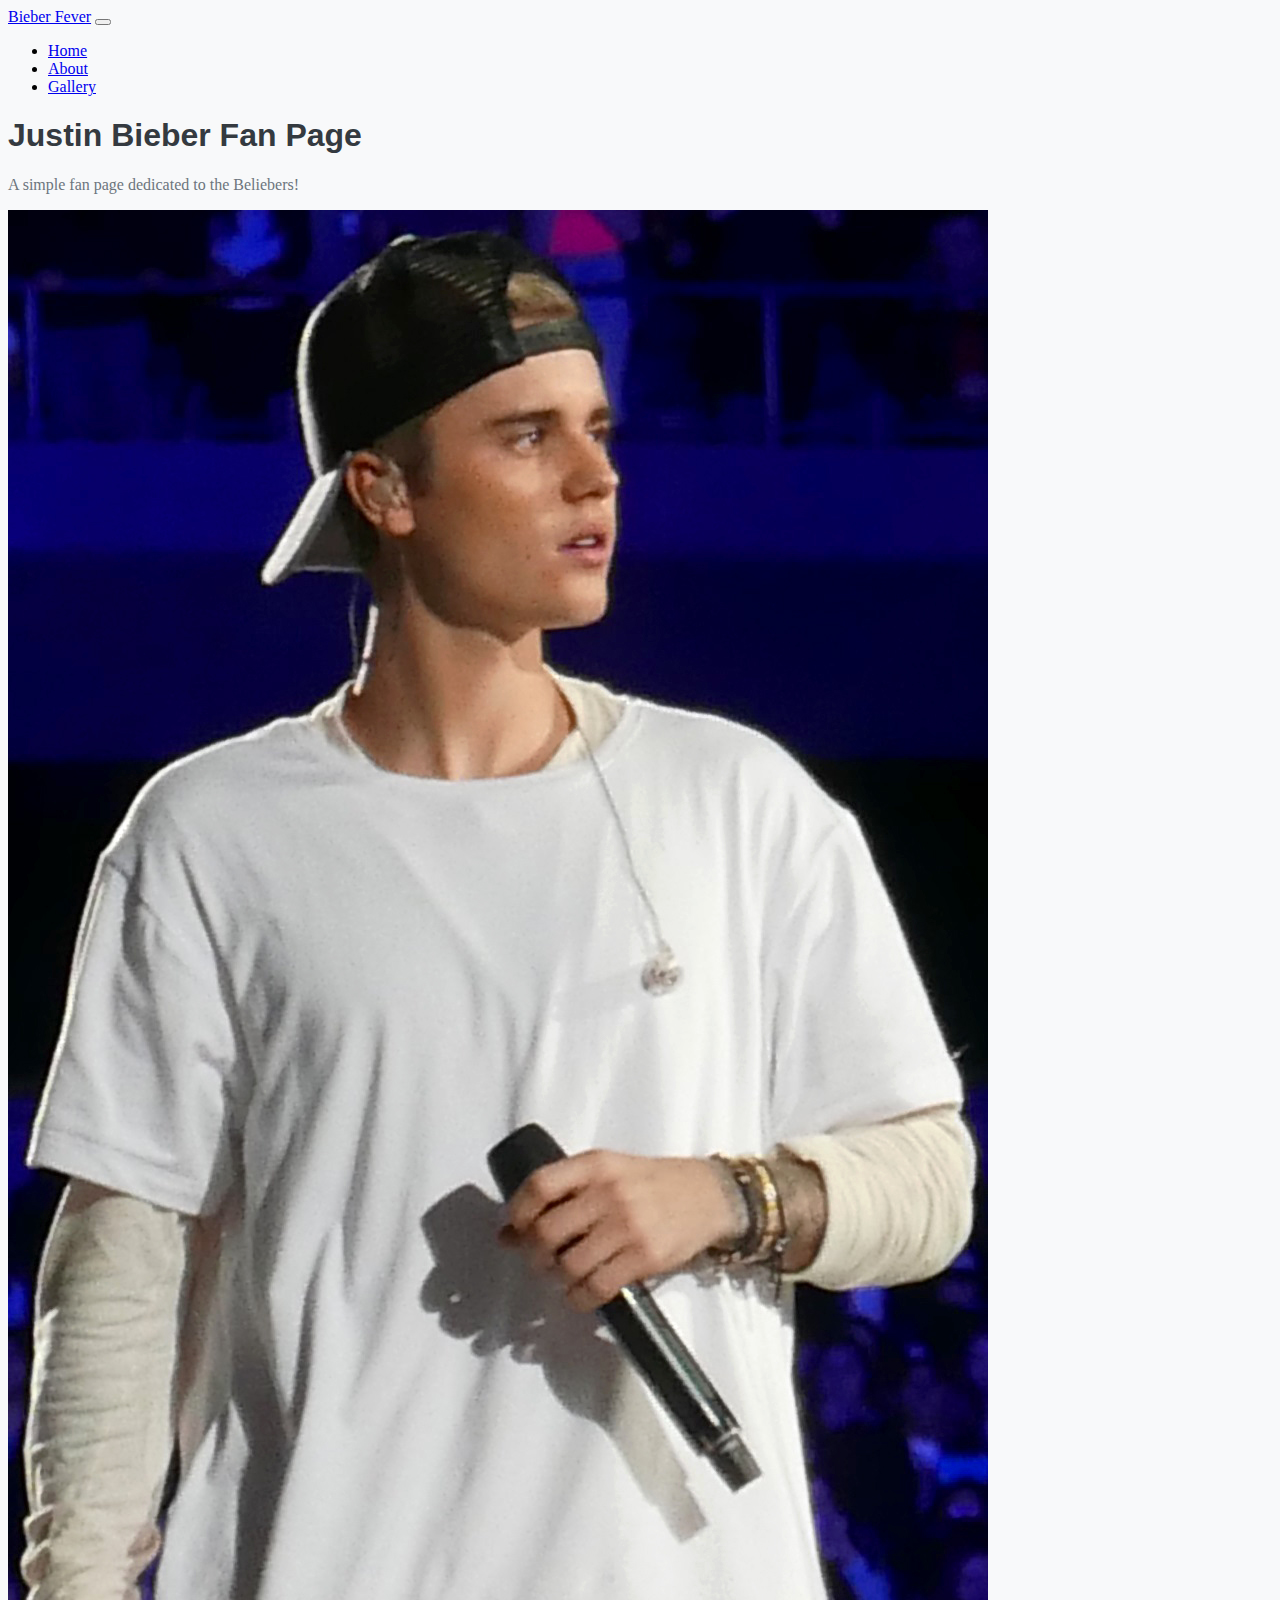
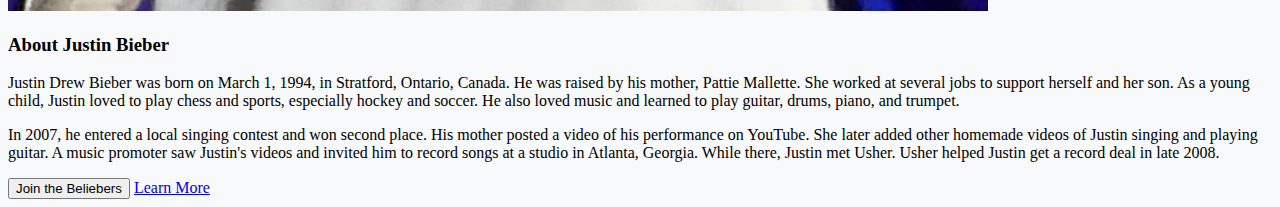
<file: Week3/Challenge2/justin.html>
<!DOCTYPE html>
<html lang="en">
<head>
    <meta charset="UTF-8">
    <meta name="viewport" content="width=device-width, initial-scale=1.0">
    <title>Challenge 1 - Justin</title>

    <!-- Bootstrap CSS -->
    <link href="https://cdn.jsdelivr.net/npm/bootstrap@5.3.7/dist/css/bootstrap.min.css" rel="stylesheet" integrity="sha384-LN+7fdVzj6u52u30Kp6M/trliBMCMKTyK833zpbD+pXdCLuTusPj697FH4R/5mcr" crossorigin="anonymous">

    <!-- External CSS -->
    <link rel="stylesheet" href="styles.css">

</head>
<body>

    <nav class="navbar navbar-expand-md navbar-dark bg-dark mb-3">
    <div class="container">
        <a class="navbar-brand text-danger fw-semibold" href="#home">Bieber Fever</a>
        <button class="navbar-toggler" type="button" data-bs-toggle="collapse" data-bs-target="#mainNav" aria-controls="mainNav" aria-expanded="false" aria-label="Toggle navigation">
        <span class="navbar-toggler-icon"></span>
        </button>
        <div class="collapse navbar-collapse justify-content-end" id="mainNav">
            <ul class="navbar-nav">
                <li class="nav-item">
                <a class="nav-link active" aria-current="page" href="#">Home</a>
                </li>
                <li class="nav-item">
                <a class="nav-link" href="#about">About</a>
                </li>
                <li class="nav-item">
                <a class="nav-link" href="#gallery">Gallery</a>
                </li>
            </ul>
        </div>
    </div>
    </nav>

    <div class="container">

        <div class="row">
            <div class="col-12 text-center my-5">
                <h1 class="display-5 mb-2">Justin Bieber Fan Page</h1>
                <p class="lead text-muted">A simple fan page dedicated to the Beliebers!</p>
            </div>
        </div>

        <div class="row">
            <div class="col-12 col-md-5">
                <img
                    src="justin_concert.jpg"
                    alt="Justin Bieber performing in concert"
                    class="img-fluid rounded-3 shadow-sm"
                    />
            </div>
            <div class="col-12 col-md-7">
                <h3 class="fw-bold mb-3">About Justin Bieber</h3>
                <p>
                    Justin Drew Bieber was born on March 1, 1994, in Stratford, Ontario, Canada. He was raised by his mother, Pattie Mallette. She worked at several jobs to support herself and her son. As a young child, Justin loved to play chess and sports, especially hockey and soccer. He also loved music and learned to play guitar, drums, piano, and trumpet.
                </p>
                <p class="mb-0">
                    In 2007, he entered a local singing contest and won second place. His mother posted a video of his performance on YouTube. She later added other homemade videos of Justin singing and playing guitar. A music promoter saw Justin's videos and invited him to record songs at a studio in Atlanta, Georgia. While there, Justin met Usher. Usher helped Justin get a record deal in late 2008.
                </p>

            </div>
            <div class="d-grid gap-3 my-4">
                <button onclick="alert('You are now a Belieber!')" id="joinBtn" class="btn btn-danger btn-lg">Join the Beliebers</button>
                <a class="btn btn-primary btn-lg" href="https://www.justinbiebermusic.com" target="_blank">Learn More</a>
            </div>
        </div>

    </div>

    <!-- Bootstrap JavaScript -->
    <script src="https://cdn.jsdelivr.net/npm/bootstrap@5.3.7/dist/js/bootstrap.bundle.min.js" integrity="sha384-ndDqU0Gzau9qJ1lfW4pNLlhNTkCfHzAVBReH9diLvGRem5+R9g2FzA8ZGN954O5Q" crossorigin="anonymous"></script>
</body>
</html>
</file>
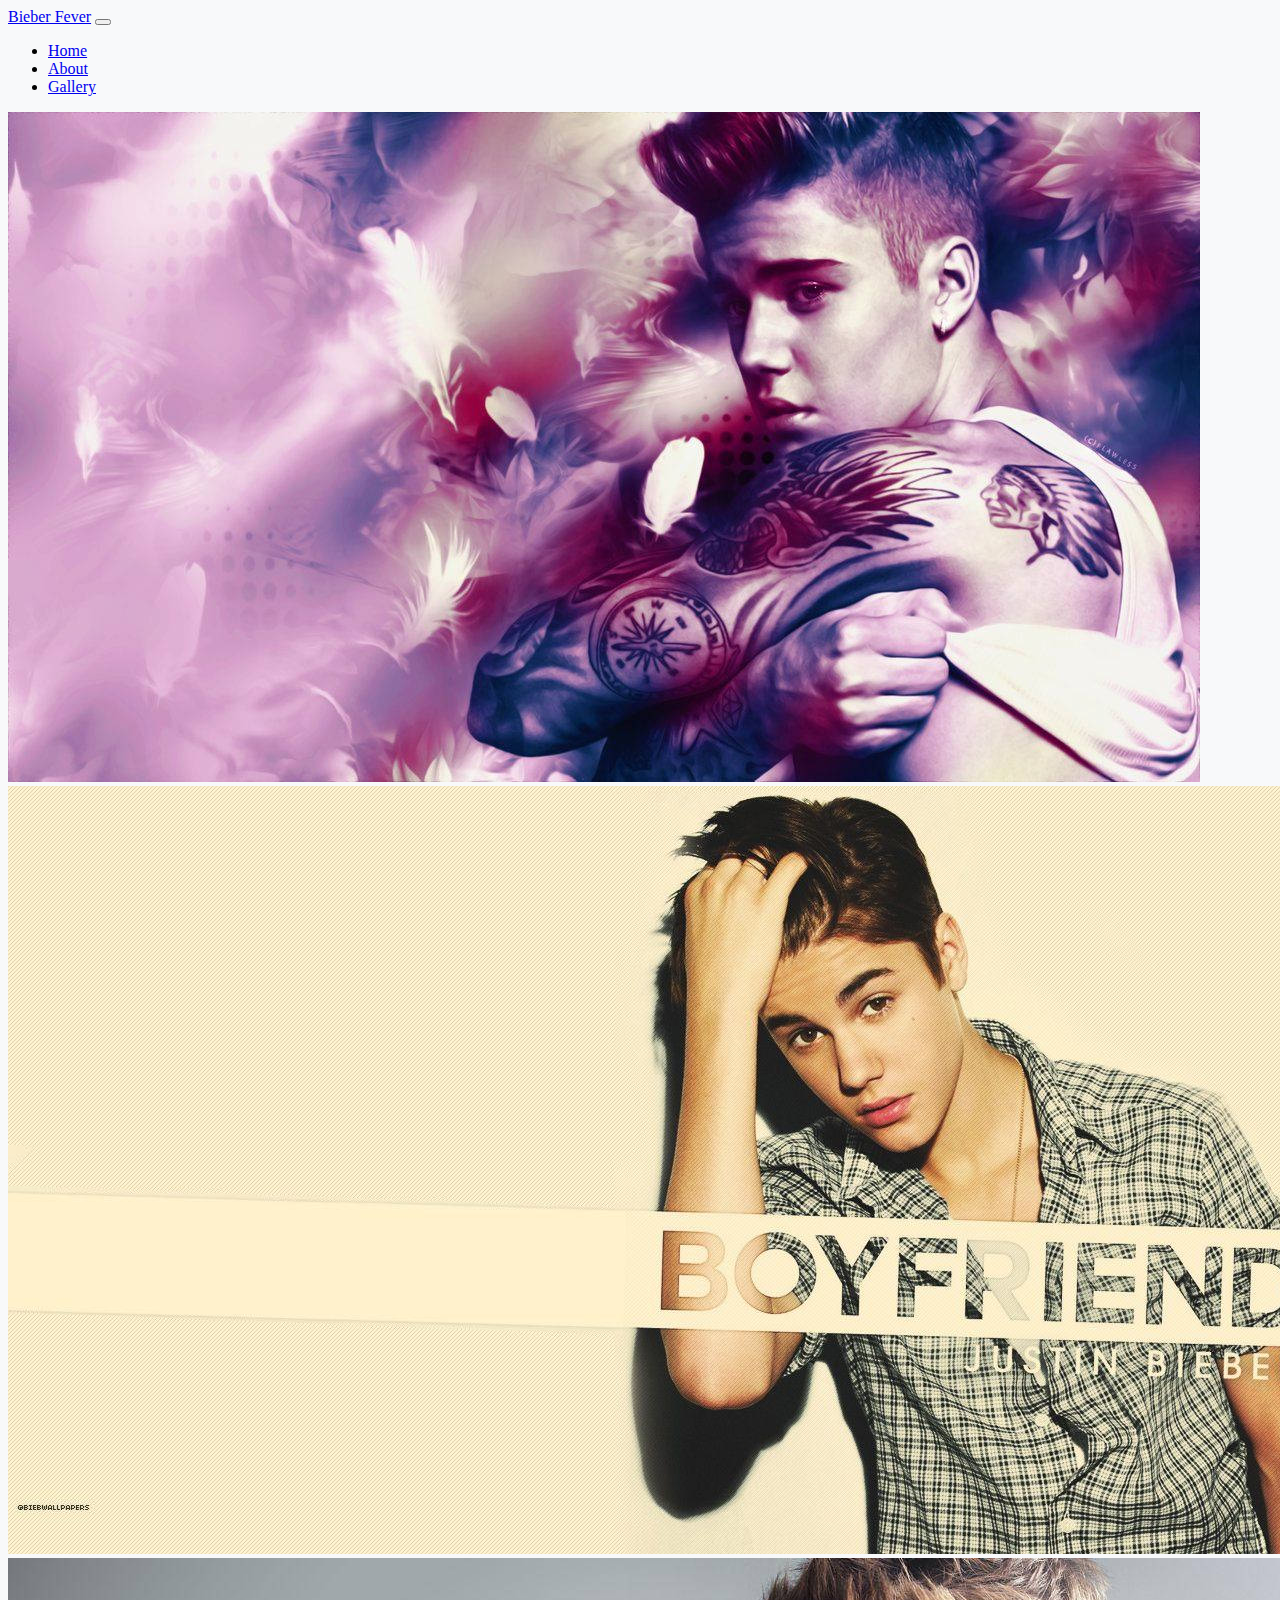
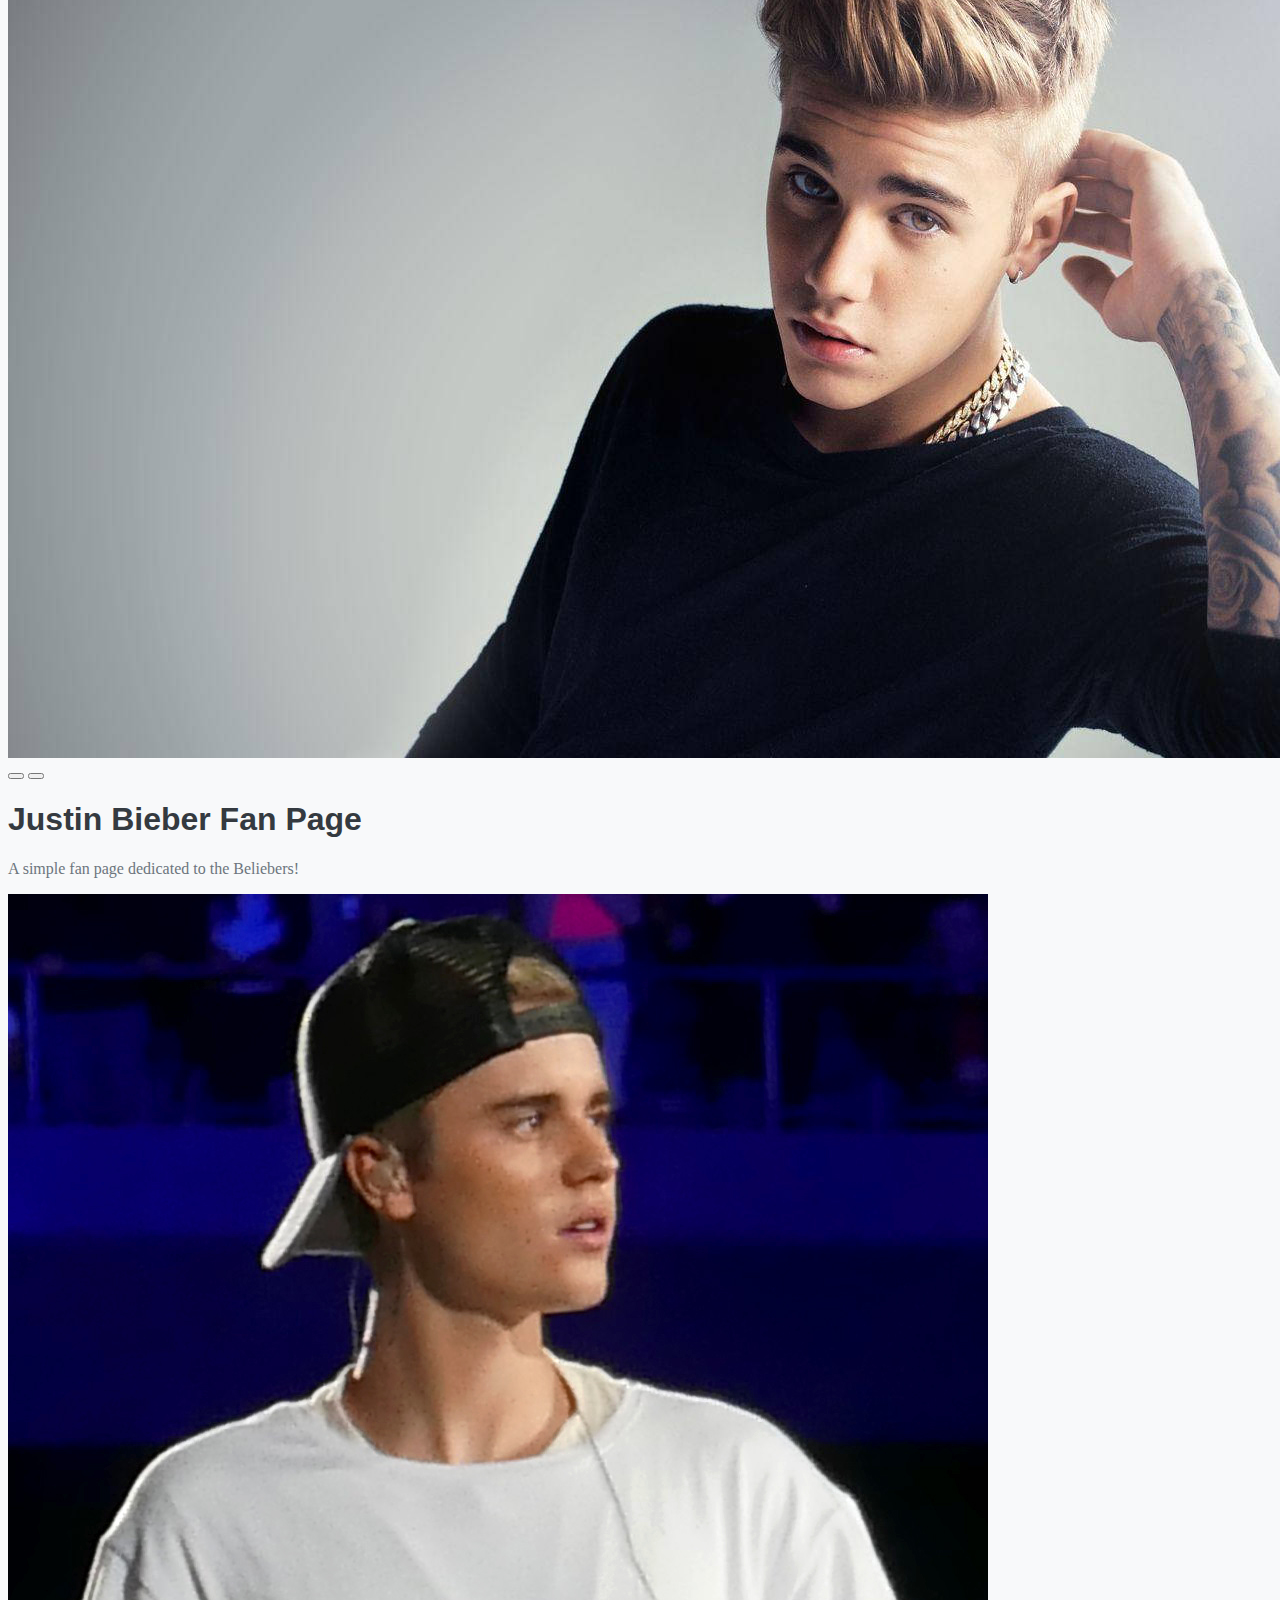
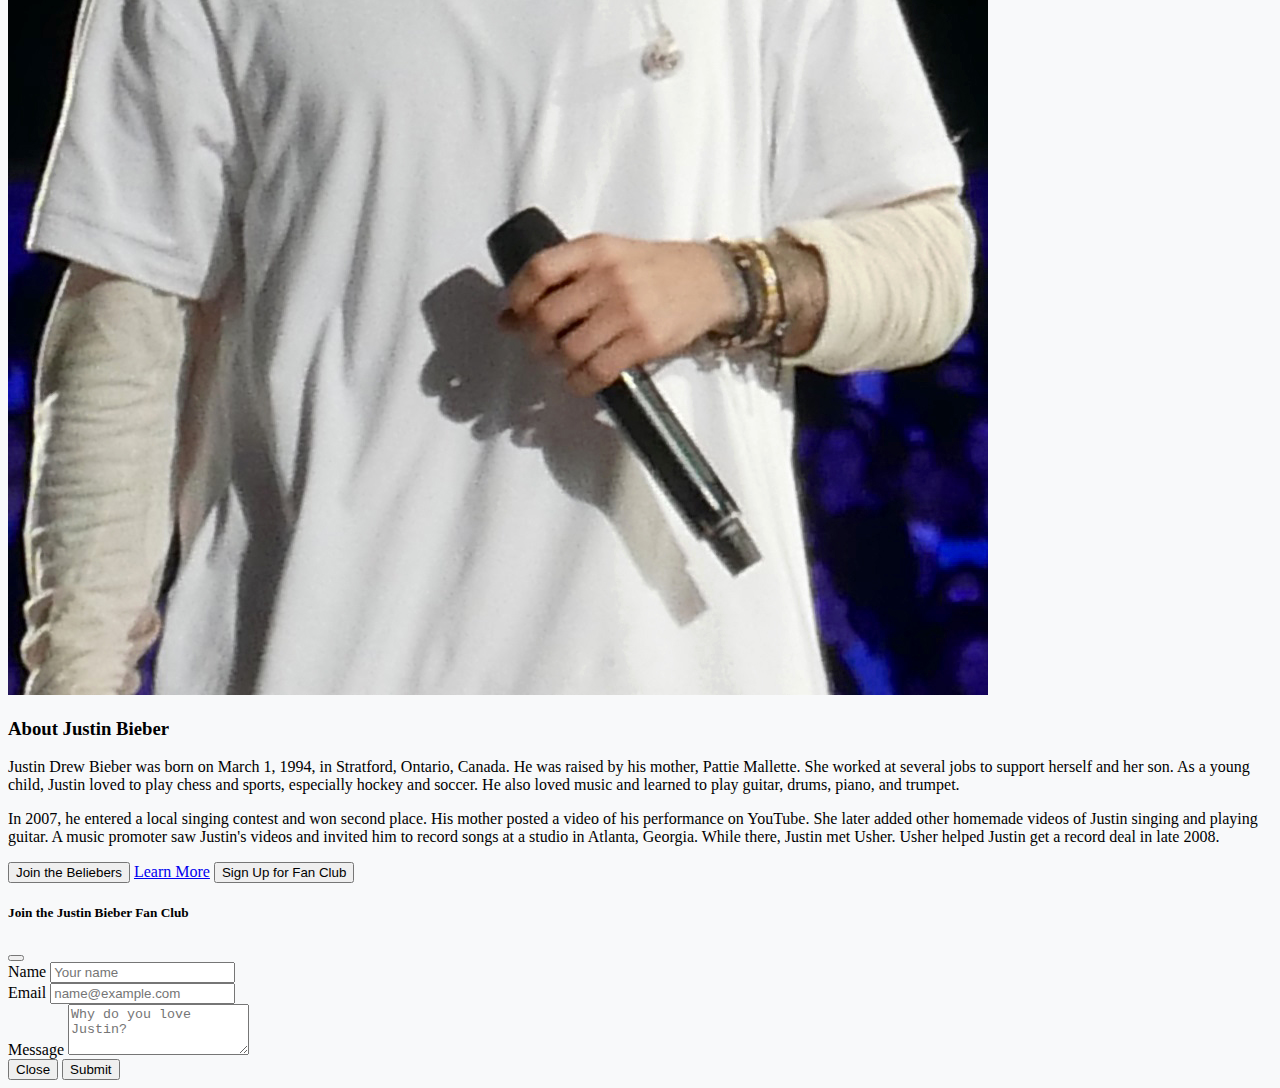
<file: Week3/Challenge3/justin.html>
<!DOCTYPE html>
<html lang="en">
<head>
    <meta charset="UTF-8">
    <meta name="viewport" content="width=device-width, initial-scale=1.0">
    <title>Challenge 1 - Justin</title>

    <!-- Bootstrap CSS -->
    <link href="https://cdn.jsdelivr.net/npm/bootstrap@5.3.7/dist/css/bootstrap.min.css" rel="stylesheet" integrity="sha384-LN+7fdVzj6u52u30Kp6M/trliBMCMKTyK833zpbD+pXdCLuTusPj697FH4R/5mcr" crossorigin="anonymous">

    <!-- External CSS -->
    <link rel="stylesheet" href="styles.css">

</head>
<body>

    <nav class="navbar navbar-expand-md navbar-dark bg-dark mb-3">
    <div class="container">
        <a class="navbar-brand text-danger fw-semibold" href="#home">Bieber Fever</a>
        <button class="navbar-toggler" type="button" data-bs-toggle="collapse" data-bs-target="#mainNav" aria-controls="mainNav" aria-expanded="false" aria-label="Toggle navigation">
        <span class="navbar-toggler-icon"></span>
        </button>
        <div class="collapse navbar-collapse justify-content-end" id="mainNav">
            <ul class="navbar-nav">
                <li class="nav-item">
                <a class="nav-link active" aria-current="page" href="#">Home</a>
                </li>
                <li class="nav-item">
                <a class="nav-link" href="#about">About</a>
                </li>
                <li class="nav-item">
                <a class="nav-link" href="#gallery">Gallery</a>
                </li>
            </ul>
        </div>
    </div>
    </nav>

    <div class="container">

        <div class="row mb-4">
            <div class="col-12">
                <div id="jbCarousel" class="carousel slide" data-bs-ride="carousel">

                    <div class="carousel-inner rounded-4 overflow-hidden shadow-sm">
                        <div class="carousel-item active" data-bs-interval="4000">
                            <img src="justin1.jpg" class="d-block w-100" alt="Justin Bieber gallery image 1">
                        </div>
                        <div class="carousel-item" data-bs-interval="4000">
                            <img src="justin2.jpg" class="d-block w-100" alt="Justin Bieber gallery image 2">
                        </div>
                        <div class="carousel-item" data-bs-interval="4000">
                            <img src="justin3.jpg" class="d-block w-100" alt="Justin Bieber gallery image 3">
                        </div>
                    </div>

                    <button class="carousel-control-prev" type="button" data-bs-target="#jbCarousel" data-bs-slide="prev">
                        <span class="carousel-control-prev-icon" aria-hidden="true"></span>
                    </button>
                    <button class="carousel-control-next" type="button" data-bs-target="#jbCarousel" data-bs-slide="next">
                        <span class="carousel-control-next-icon" aria-hidden="true"></span>
                    </button>
                </div>
            </div>
        </div>

        <div class="row">
            <div class="col-12 text-center my-5">
                <h1 class="display-5 mb-2">Justin Bieber Fan Page</h1>
                <p class="lead text-muted">A simple fan page dedicated to the Beliebers!</p>
            </div>
        </div>

        <div class="row">
            <div class="col-12 col-md-5">
                <img
                    src="justin_concert.jpg"
                    alt="Justin Bieber performing in concert"
                    class="img-fluid rounded-3 shadow-sm"
                    />
            </div>
            <div class="col-12 col-md-7">
                <h3 class="fw-bold mb-3">About Justin Bieber</h3>
                <p>
                    Justin Drew Bieber was born on March 1, 1994, in Stratford, Ontario, Canada. He was raised by his mother, Pattie Mallette. She worked at several jobs to support herself and her son. As a young child, Justin loved to play chess and sports, especially hockey and soccer. He also loved music and learned to play guitar, drums, piano, and trumpet.
                </p>
                <p class="mb-0">
                    In 2007, he entered a local singing contest and won second place. His mother posted a video of his performance on YouTube. She later added other homemade videos of Justin singing and playing guitar. A music promoter saw Justin's videos and invited him to record songs at a studio in Atlanta, Georgia. While there, Justin met Usher. Usher helped Justin get a record deal in late 2008.
                </p>

            </div>
            <div class="d-grid gap-3 my-4">
                <button onclick="alert('You are now a Belieber!')" id="joinBtn" class="btn btn-danger btn-lg">Join the Beliebers</button>
                <a class="btn btn-primary btn-lg" href="https://www.justinbiebermusic.com" target="_blank">Learn More</a>
                <button type="button" class="btn btn-success btn-lg" data-bs-toggle="modal" data-bs-target="#fanClubModal">
                    Sign Up for Fan Club
                </button>
            </div>

            <div class="modal fade" id="fanClubModal" tabindex="-1" aria-labelledby="fanClubModalLabel" aria-hidden="true">
                <div class="modal-dialog">
                    <div class="modal-content">
                        <form id="fanClubForm">
                            <div class="modal-header">
                                <h5 class="modal-title" id="fanClubModalLabel">Join the Justin Bieber Fan Club</h5>
                                <button type="button" class="btn-close" data-bs-dismiss="modal" aria-label="Close"></button>
                            </div>

                            <div class="modal-body">
                                <div class="mb-3">
                                    <label for="modalName" class="form-label">Name</label>
                                    <input type="text" id="modalName" class="form-control" placeholder="Your name" required>
                                </div>
                                <div class="mb-3">
                                    <label for="modalEmail" class="form-label">Email</label>
                                    <input type="email" id="modalEmail" class="form-control" placeholder="name@example.com" required>
                                </div>
                                <div class="mb-3">
                                    <label for="modalMessage" class="form-label">Message</label>
                                    <textarea id="modalMessage" class="form-control" rows="3" placeholder="Why do you love Justin?" required></textarea>
                                </div>
                            </div>

                            <div class="modal-footer">
                                <button type="button" class="btn btn-secondary" data-bs-dismiss="modal">Close</button>
                                <button type="submit" class="btn btn-success">Submit</button>
                            </div>
                        </form>
                    </div>
                </div>
            </div>
        </div>

    </div>

    <!-- Bootstrap JavaScript -->
    <script src="https://cdn.jsdelivr.net/npm/bootstrap@5.3.7/dist/js/bootstrap.bundle.min.js" integrity="sha384-ndDqU0Gzau9qJ1lfW4pNLlhNTkCfHzAVBReH9diLvGRem5+R9g2FzA8ZGN954O5Q" crossorigin="anonymous"></script>
</body>
</html>
</file>
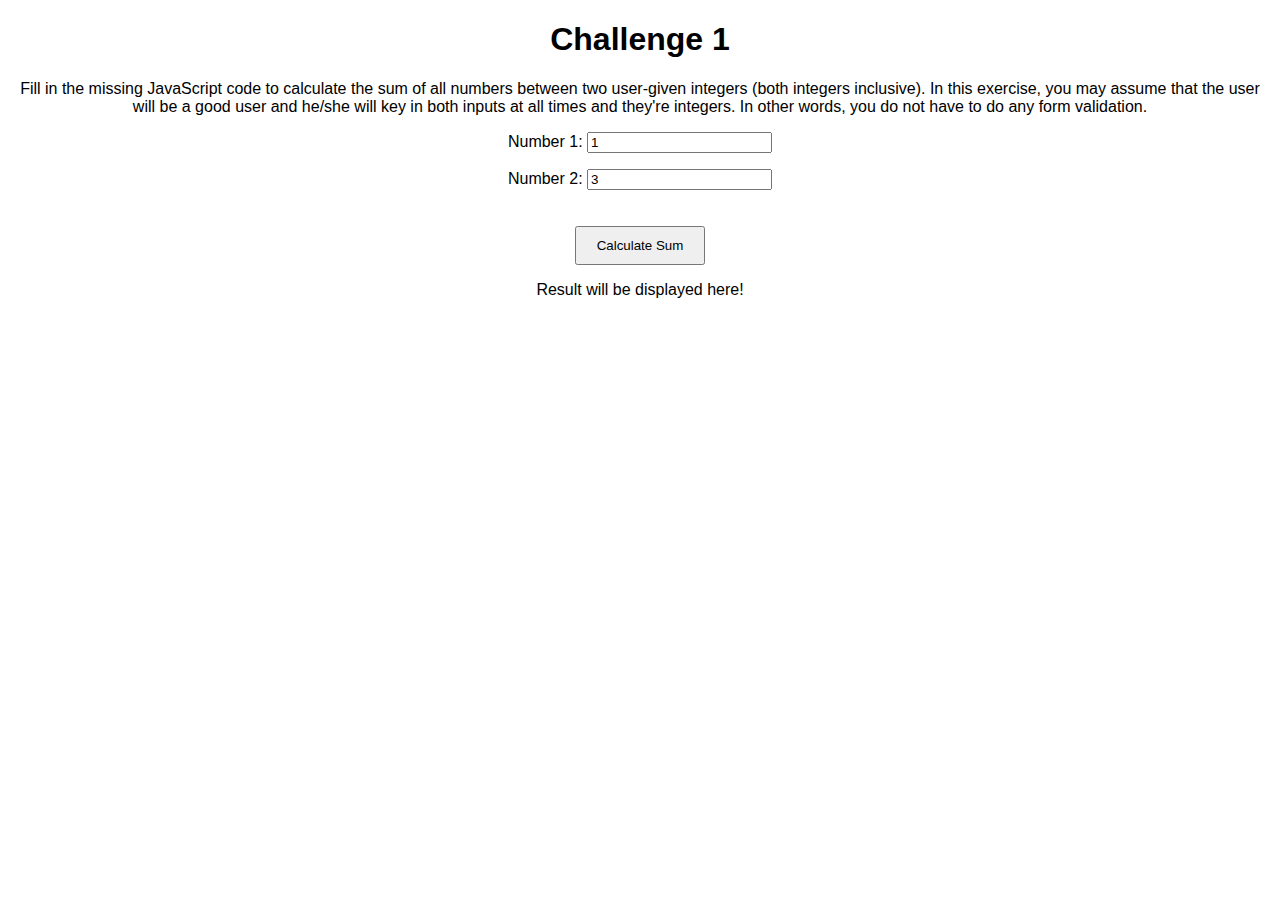
<file: Week4/Challenge1/home.html>
<!DOCTYPE html>
<html lang="en">
<head>
    <meta charset="UTF-8">
    <meta name="viewport" content="width=device-width, initial-scale=1.0">
    <title>Challenge 1</title>
    <link rel="stylesheet" href="styles.css">
</head>
<body>

    <h1>Challenge 1</h1>

    <p>Fill in the missing JavaScript code to calculate the sum of all numbers between two user-given integers (both integers inclusive).
        In this exercise, you may assume that the user will be a good user and he/she will key in both inputs at all times and they're integers. In other words, you do not have to do any form validation.
    </p>

    <p>Number 1: <input type="text" id="number1" value="1"></p>
    <p>Number 2: <input type="text" id="number2" value="3"></p>

    <button id="calculate-btn">Calculate Sum</button>

    <p id="result">
        Result will be displayed here!
    </p>

    <script src="script.js"></script>
    
</body>
</html>
</file>
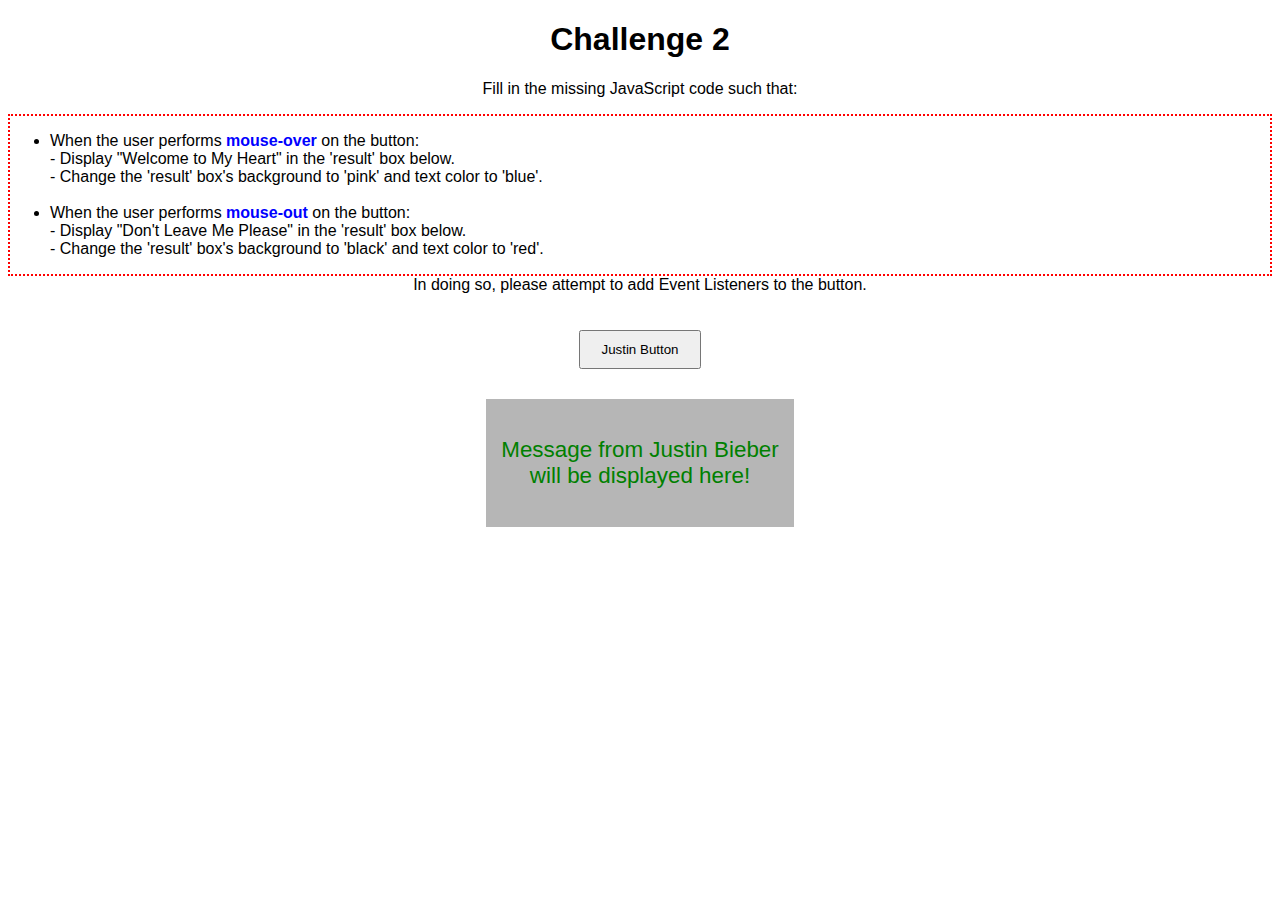
<file: Week4/Challenge2/home.html>
<!DOCTYPE html>
<html lang="en">
<head>
    <meta charset="UTF-8">
    <meta name="viewport" content="width=device-width, initial-scale=1.0">
    <title>Challenge 2</title>
    <link rel="stylesheet" href="styles.css">
</head>
<body>

    <!-- DO NOT MODIFY ANY PART OF THIS HTML FILE (USE THIS AS IS) -->

    <h1>Challenge 2</h1>

    <p>
        Fill in the missing JavaScript code such that:
        <div id="inner-box">
            <ul>
                <li>
                    When the user performs <span class="bold-blue-text">mouse-over</span> on the button:<br>
                    - Display "Welcome to My Heart" in the 'result' box below.<br>
                    - Change the 'result' box's background to 'pink' and text color to 'blue'.
                </li>
                <br>
                <li>
                    When the user performs <span class="bold-blue-text">mouse-out</span> on the button:<br>
                    - Display "Don't Leave Me Please" in the 'result' box below.<br>
                    - Change the 'result' box's background to 'black' and text color to 'red'.
                </li>
            </ul>
        </div>
        In doing so, please attempt to add Event Listeners to the button.<br>
    </p>
    
    <button id="justin-btn">Justin Button</button>

    <div id="result">
        Message from Justin Bieber will be displayed here!
    </div>

    <script src="script.js"></script>
    
</body>
</html>
</file>
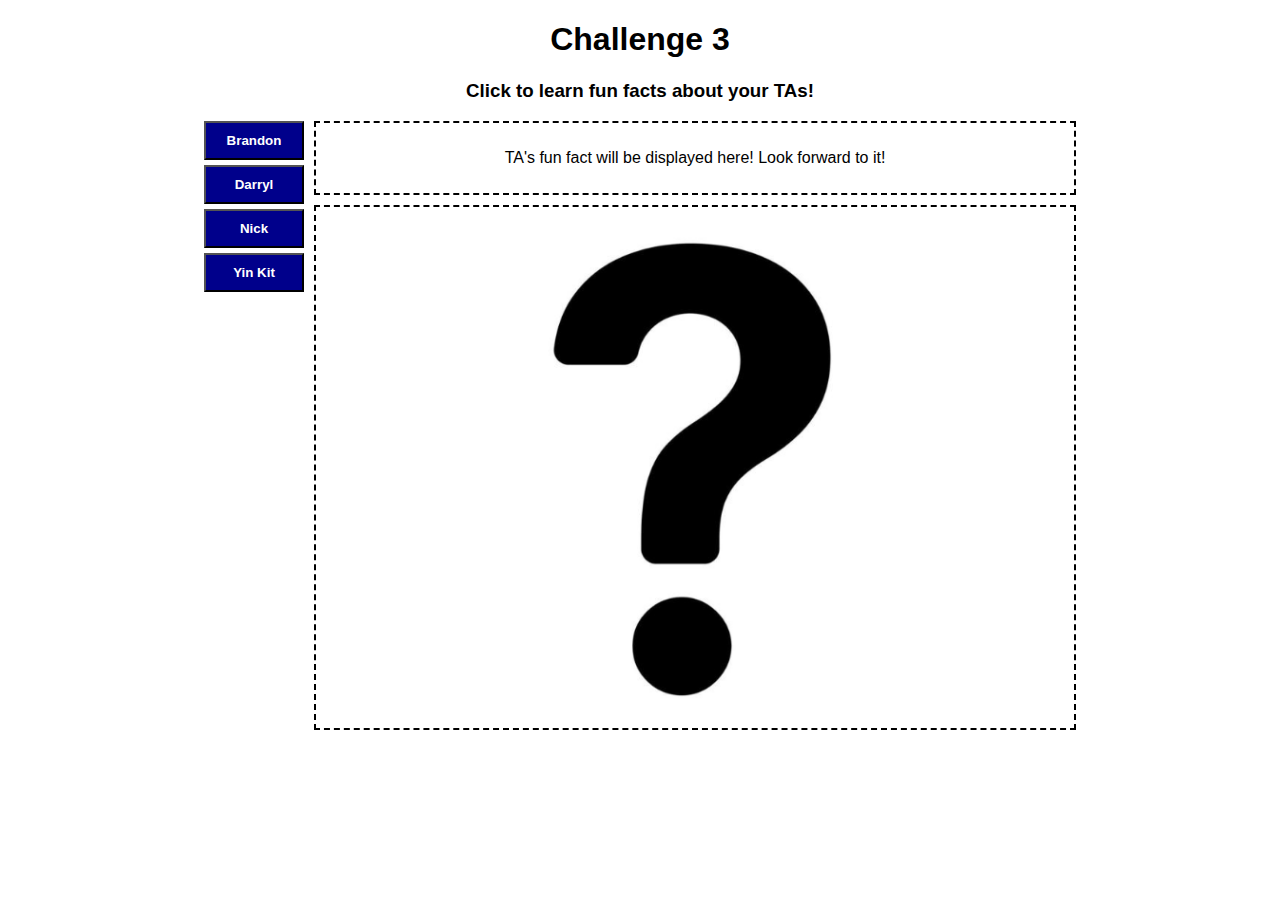
<file: Week4/Challenge3/home.html>
<!DOCTYPE html>
<html lang="en">
<head>
    <meta charset="UTF-8">
    <meta name="viewport" content="width=device-width, initial-scale=1.0">
    <title>Challenge 3</title>
    <link rel="stylesheet" href="styles.css">
</head>
<body>

    <!-- DO NOT MODIFY ANY PART OF THIS HTML FILE (USE THIS AS IS) -->

    <h1>Challenge 3</h1>
    <h3>Click to learn fun facts about your TAs!</h3>

    <div id="outer-box">

        <div id="left-child">
            <button onclick="show(this)" id="brandon">Brandon</button><br>
            <button onclick="show(this)" id="darryl">Darryl</button><br>
            <button onclick="show(this)" id="nick">Nick</button><br>
            <button onclick="show(this)" id="yinkit">Yin Kit</button>
        </div>

        <div id="right-child">

            <div class="info-box" id="fact-box">
                <p id="ta-fun-fact">
                    TA's fun fact will be displayed here! Look forward to it!
                </p>
            </div>

            <div class="info-box" id="photo-box">
                <img id="ta-photo" src="photos/default.jpg">
            </div>

        </div>

    </div>

    <script src="script.js"></script>
    
</body>
</html>
</file>
<file: Week2/Challenge1/styles.css>
body {
  margin: 0;
  padding: 0;
  font-family:'Segoe UI', Tahoma, Geneva, Verdana, sans-serif;
  text-align: center;
  background-color: #FAF9F6;
  color: #333;
}

.container {
  max-width: 800px;
  margin: 0 auto;
  padding: 20px;
}

.site-header h1 {
  font-size: 3rem;
  color: #e91e63;
  margin-bottom: 0.5rem;
  font-weight: 900;
}


.tagline {
  font-size: 1rem;
  color: #555;
  margin-top: 0;
  margin-bottom: 1.5rem;
  font-style: italic;
}

.hero {
  margin: 2 0px 0;
}

.mascot-placeholder {
  display: inline-block;
  border: 2px solid #000;
  background: #ffffff;
  border-radius: 20px;
  margin: auto;
}

#mascot-image {
  width: 240px;
  height: auto;
}

.about {
  margin: 30px 0;
  text-align: left;
}

.about h2 {
  font-size: 1.5rem;
  margin-bottom: 10px;
}

.about p {
  margin-bottom: 10px;
  line-height: 1.6;
}

.actions {
  margin: 25px 0;
}

.actions button {
  font-size: 1rem;
  padding: 12px 24px;
  border: none;
  border-radius: 8px;
  margin: 10px;
  cursor: pointer;
  transition: transform 0.2s ease, box-shadow 0.2s ease;
  color: #fff;
  font-weight: bold;
}

.buy-tickets {
  background: rgb(0, 183, 15);
  box-shadow: 0 0 12px rgba(0, 255, 255, 0.8);
}

.make-donation {
  background: #000ed8;
  box-shadow: 0px 0px 12px rgba(255, 0, 255, 0.6);
}

.actions button:hover {
  transform: translateY(-2px);
  box-shadow: 0 0 20px 4px rgba(0, 255, 255, 0.8);
}

.actions .make-donation:hover {
  box-shadow: 0px 0px 20px 4px rgba(255, 0, 255, 0.8);
}

.site-footer {
  margin-top: 40px;
  font-size: 0.9rem;
  color: #666;
  border-top: 2px solid #ccc;
}
</file>
<file: Week2/Challenge2/styles.css>
/* styles.css - Challenge #2 (Skeleton: Rides Gallery) */


/* 0) Base page */
body {
  margin: 0;
  font-family:'Segoe UI', Tahoma, Geneva, Verdana, sans-serif;
  background-color: #f8f9fb;
  color: #222;
}


/* 1) Container */
.container {
  max-width: 800px;
  margin: 0 auto;
  padding: 20px;
  text-align: center;
}


/* 2) Section heading */
.site-header h1 {
  font-size: 2rem;
  margin-bottom: 5px;
  text-align: left;
}

.site-header .tagline {
  margin-top: 30px;
  font-size: 1rem;
  text-align: left;
}

.attractions h2 {
  font-size: 1.6rem;
  margin: 30px 0 20px;
  font-weight: bold;
}


/* 3) Cards wrapper (center all cards horizontally) */
.cards {
  display: grid;
  grid-template-columns: repeat(3, 1fr);
  gap: 20px;
  justify-content: center;
}


/* 4) Card (size, spacing, border, rounded corners) */
.card {
  background: #fff;
  border: 2px solid #e0e0e0;
  border-radius: 12px;
  box-shadow: 0 2px 6px rgba(0, 0, 0, 0.1);
  overflow: hidden;
  text-align: left;
  transition: border-color 0.3s ease;
}


/* 5) Card text (h3 title, paragraph blurb) */
.card h3 {
  font-size: 1rem;
  font-weight: bold;
  margin: 12px;
}

.card .blurb {
  font-size: 0.9rem;
  color: #444;
  margin: 0 12px 12px;
  line-height: 1.4;
}

/* 6) Card image (fit within card, centered) */
.card img {
  width: 100%;
  height: 160px;
  object-fit: cover;
  border-top-left-radius: 12px;
  border-top-right-radius: 12px;
}

/* 7) Hover state: change border to green (red*???), then make it wigglew */
.card:hover {
  border-color: red;
  animation: wiggle 0.3s ease-in-out;
}

@keyframes wiggle {
  0% { transform: rotate(0deg); }
  25% { transform: rotate(-3deg); }
  50% { transform: rotate(3deg); }
  75% { transform: rotate(-2deg); }
  100% { transform: rotate(0deg); }
}

/* 8) Footer */
.site-footer {
  margin-top: 40px;
  padding: 15px 0;
  font-size: 0.8rem;
  color: #777;
  border-top: 1px solid #ddd;
  text-align: center;
}
</file>
<file: Week2/Challenge3/styles.css>
/* styles.css - Challenge #3 (Skeleton: Park Map - Positioning) */


/* 0) Base page (font, background, text color, remove default margins) */

html {
   scroll-behavior: smooth;
}

body {
  font-family:'Segoe UI', Tahoma, Geneva, Verdana, sans-serif;
  background: #f7f9fc;
  color: #222;
  margin: 0;
  padding: 0;
}

  h1, h2, h3 {
  margin: 0.5em 0;
}

p {
  line-height: 1.5;
}

/* 1) Container (center, max-width, padding) */
.container {
  max-width: 920px;
  margin: 0 auto;
  padding: 20px;
}

/* 2) Map section heading (spacing, readability) */
.map-section h2 {
  margin: 20px 0;
  font-size: 1.4rem;
}

/* 3) Map wrapper
   - Make this the positioning context for absolute children (hint: relative).
   - Ensure it doesn't overflow horizontally.
*/
.map-wrapper {
  position: relative;
  width: 100%;
  overflow: hidden;
  background: #fff;
  border: 1px solid #ddd;
  border-radius: 10px;
  box-shadow: 0 2px 6px rgba(0,0,0,0.05);
}


/* 4) Map image
   - Keep it responsive inside the container (full width of wrapper, auto height).
*/
.park-map {
  width: 100%;
  height: auto;
  display: block;
  border-radius: 8px;
}


/* 5) Markers
   - Style as small circular buttons (size, color, border-radius).
   - Absolutely position them using top/left percentages so they sit over the map.
   - Center each marker over its coordinates (hint: translate).
   - Ensure markers appear ABOVE the map (z-index).
*/
.marker {
  position: absolute;
  width: 14px;
  height: 14px;
  background: deeppink;
  border: 2px solid #fff;
  border-radius: 50%;
  cursor: pointer;
  transform: translate(-50%, -50%);
  z-index: 5;
  padding: 0;
  box-shadow: 0 2px 2px rgba(0,0,0,0.5);
}

/* Marker positions */
#marker-atlantis {
  top: 32%;
  left: 22%;
}

#marker-gyro {
  top: 19%;
  left: 77.3%;
}

#marker-carousel {
  top: 61.8%;
  left: 30.3%;
}

#marker-river {
  top: 69.3%;
  left: 70%;
}



/* 6) Tooltips
   - Hidden by default; visible on hover of the marker.
   - Small label box above the marker (position absolute relative to marker).
   - Add a subtle background, border, and rounded corners.
   - Raise above map and marker with z-index.
*/
.tooltip {
  position: absolute;
  bottom: 120%;
  left: 50%;
  transform: translateX(-50%);
  background: #222;
  color: #fff;
  border: 1px solid #ddd;
  padding: 4px 8px;
  border-radius: 5px;
  font-size: 0.75rem;
  white-space: nowrap;
  display: none;
  z-index: 10;
  box-shadow: 0 2px 6px rgba(0,0,0,0.15);
}

.marker:hover .tooltip {
  display: block;
}


/* 7) Legend box
   - Position absolute INSIDE the map wrapper, bottom-right corner.
   - Add background, padding, small rounded corners.
   - Keep text legible and compact.
*/
.legend {
  position: absolute;
  bottom: 10px;
  right: 10px;
  background: #fff;
  border: 1px solid #ddd;
  padding: 0px 8px 8px;
  border-radius: 6px;
  font-size: 0.8rem;
  z-index: 3;
}

.legend h3 {
  font-size: 0.9rem;
  margin-bottom: 4px;
}

.legend ul {
  list-style: none;
  padding: 0;
  margin: 0;
}

.legend li {
  margin: 2px 0;
  display: flex;
  align-items: center;
  gap: 6px;
}

.dot {
  width: 10px;
  height: 10px;
  border-radius: 50%;
  display: inline-block;
}

.dot.ride {
  background:deeppink;   
}

.dot.landmark {
  background:deepskyblue;
}


/* 8) Fixed Back to Top button
   - Position fixed at bottom-right of viewport.
   - Visible at all times.
   - Style as a small pill button.
   - Keep above everything with z-index.
*/
.back-to-top {
  position: fixed;
  bottom: 20px;
  right: 20px;
  background: blue;
  color: #fff;
  padding: 8px 16px;
  border-radius: 20px;
  text-decoration: none;
  font-size: 0.9rem;
  font-weight: bold;
  box-shadow: 0 2px 6px rgba(0,0,0,0.15);
  z-index: 100;
  transition: all 0.2s ease;
}

.back-to-top:hover {
  background: rgb(0, 0, 150);
  transform: translateY(-2px);
}


/* 9) Footer (muted, centered) */
.site-footer {
  margin-top: 30px;
  padding-top: 15px;
  font-size: 0.8rem;
  text-align: center;
  color: #666;
  border-top: 1px solid #ddd;
}

/* 10) Getting Here & Around section styling  */
.transport-columns {
  display: flex;
  gap: 20px;
  margin-top: 20px;
}

.transport-info,
.transport-discounts {
  flex: 1;
  background: #fff;
  border: 1px solid #ddd;
  border-radius: 10px;
  padding: 15px;
  box-shadow: 0 2px 6px rgba(0,0,0,0.05);
}
</file>
<file: Week3/Challenge0/restaurant.css>
/* DO NOT MODIFY THE BELOW CSS STYLING */
* {
    padding: 0;
    margin: 0;
}

body {
    min-height: 100vh;
    display: flex;
    align-items: center;
    justify-content: center;
}


/* YOU MAY MODIFY THIS */
#floor {
    width: 720px;
    height: 100%;
    background-color: aqua;
    border: 1px solid black;
    margin: 0 auto;
    padding: 30px;
}


/* YOU MAY MODIFY THIS */
.dining-table {
    background-color: pink;
    width: 100px;
    height: 100px;
    display: flex;
    align-items: center;
    justify-content: center;
}


/* YOU MAY MODIFY THIS */
.row {
    display: flex;
    justify-content: space-between;
    margin-bottom: 30px;
}


/* YOU MAY MODIFY THIS */
.buffet-corner {
    margin-top: 100px;
    margin-bottom: 0;
    background: yellow;
    width: 260px;
    height: 100px;
    display: flex;
    align-items: flex-end;
    justify-content: center;
}


/* YOU MAY MODIFY THIS */
.cashier-table {
    margin-top: 100px;
    margin-bottom: 0;
    background: #777;
    width: 120px;
    height: 100px;
    display: flex;
    align-items: flex-end;
    justify-content: center;
}


/* YOU MAY ADD MORE CSS STYLING ANYWHERE IN THIS FILE */
</file>
<file: Week3/Challenge1/styles.css>
body {
    background-color: #f8f9fa;
}

h1 {
    font-family: 'Arial', sans-serif;
    color: #343a40;
}

.lead {
    color: #6c757d;
}
</file>
<file: Week3/Challenge2/styles.css>
body {
    background-color: #f8f9fa;
}

h1 {
    font-family: 'Arial', sans-serif;
    color: #343a40;
}

.lead {
    color: #6c757d;
}
</file>
<file: Week3/Challenge3/styles.css>
body {
    background-color: #f8f9fa;
}

h1 {
    font-family: 'Arial', sans-serif;
    color: #343a40;
}

.lead {
    color: #6c757d;
}
</file>
<file: Week4/Challenge1/styles.css>
body {
    font-family: Arial, sans-serif;
    text-align: center;
}

button {
    padding: 10px 20px;
    margin-top: 20px;
}
</file>
<file: Week4/Challenge2/styles.css>
body {
    font-family: Arial, sans-serif;
    text-align: center;
}

button {
    padding: 10px 20px;
    margin-top: 20px;
}

#inner-box {
    border: 2px dotted red;
    text-align: left;
}

.bold-blue-text {
    color: blue;
    font-weight: bold;
}

#result {
    width: 300px;
    height: 120px;
    margin: auto;
    margin-top: 30px;
    padding: 4px;
    display: flex;
    align-items: center;
    justify-content: center;
    font-size: 1.4em;

    background-color: rgb(182, 182, 182);
    color: green;
}
</file>
<file: Week4/Challenge3/styles.css>
body {
    font-family: Arial, sans-serif;
    text-align: center;
}
button {
    padding: 10px 10px;
    margin-bottom: 5px;
    width: 100px;
    font-weight: bold;
    background-color: darkblue;
    color: white;
}

img {
    width: 95%;
}

#outer-box {
    display: flex;
    justify-content: center;
}

#left-child {
    margin-right: 10px;
}

.info-box {
    display: flex;
    align-items: center;
    justify-content: center;
    padding: 10px;
    border: 2px dashed black;
}

#photo-box {
    margin-top: 10px;
}
</file>
